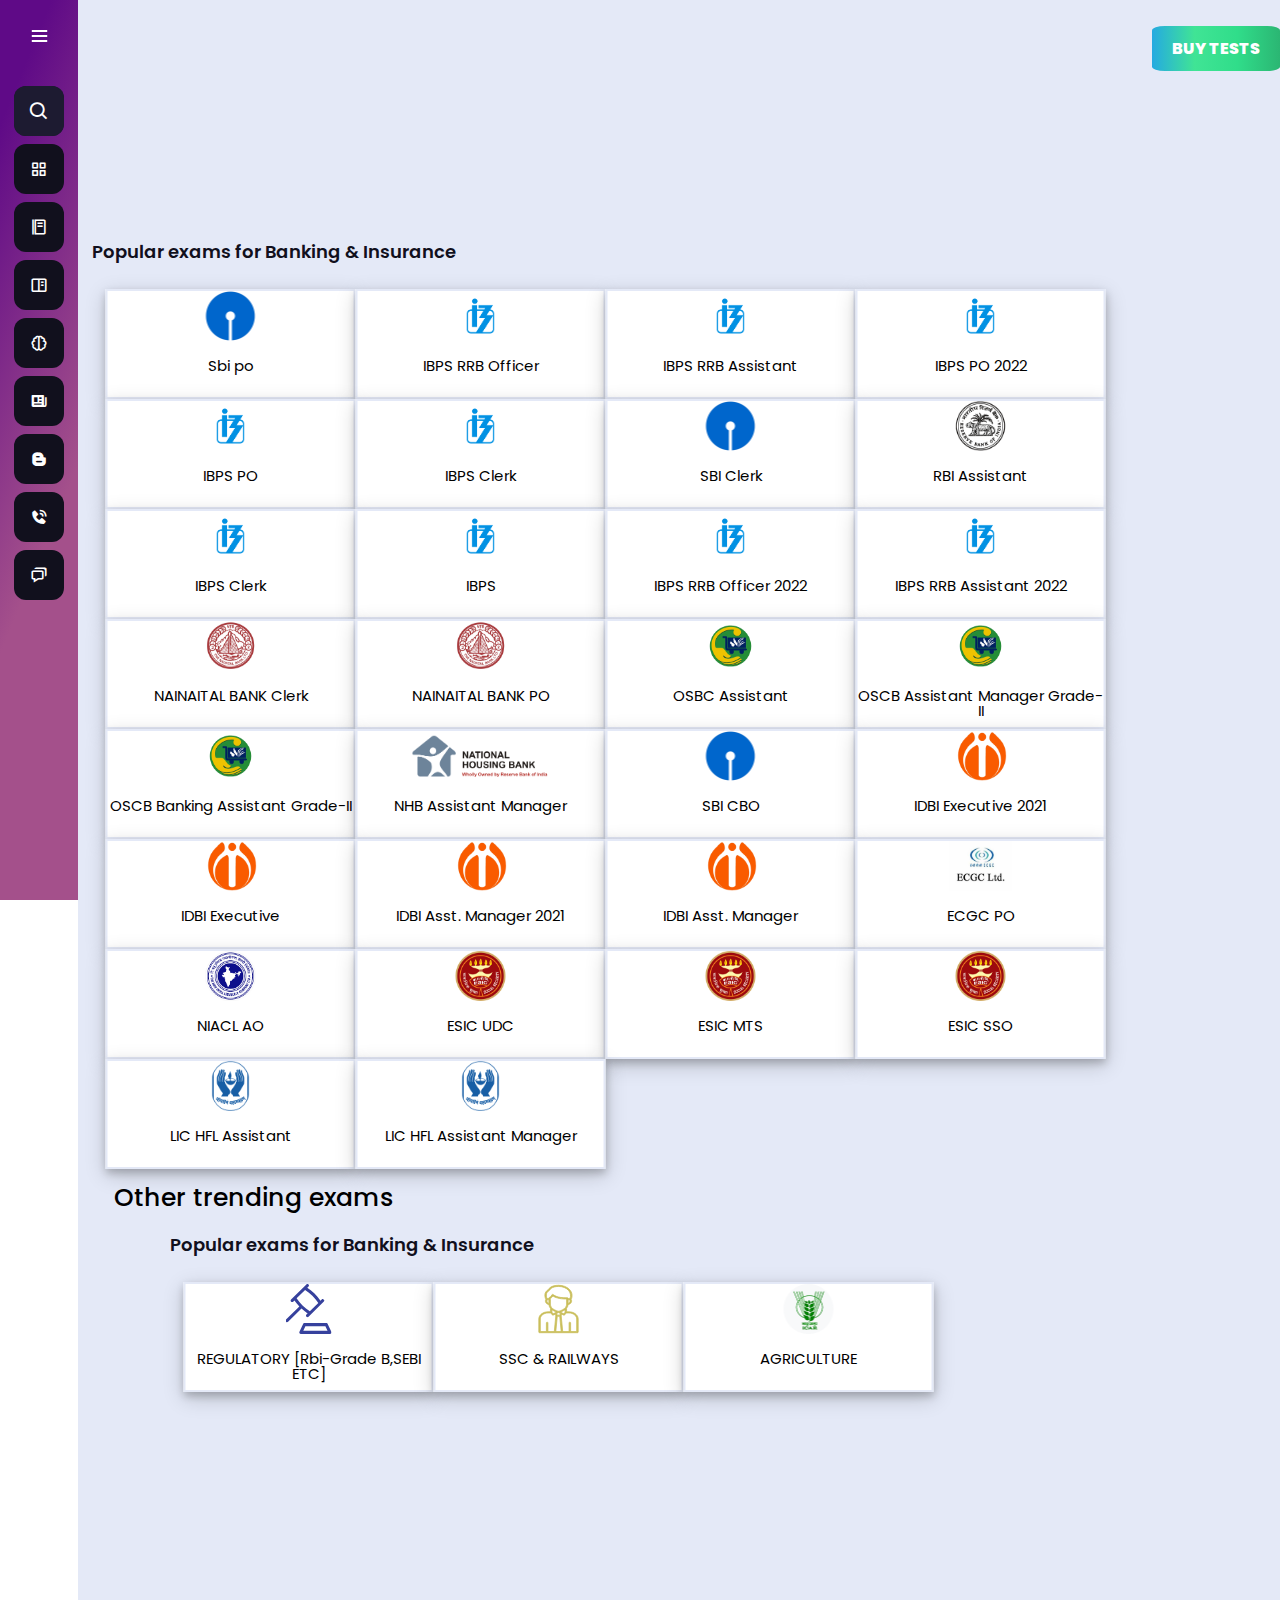
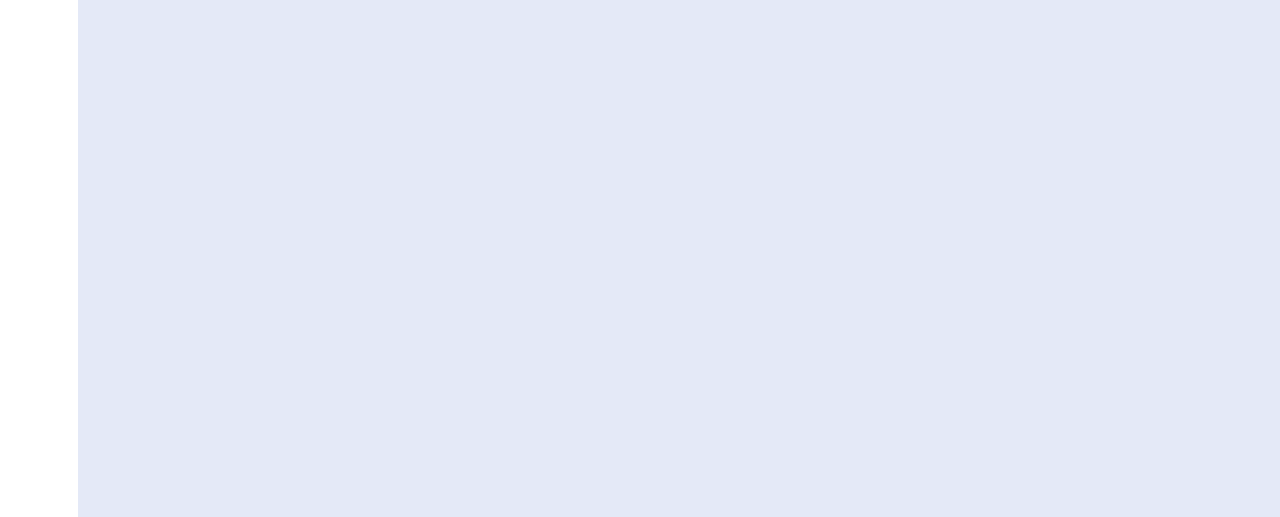
<file: index.html>
<!DOCTYPE html>

<html lang="en" dir="ltr">
  <head>
    <meta charset="UTF-8">
    <!--<title> Responsive Sidebar Menu  | Practise smart </title>-->
    <link rel="stylesheet" href="style.css">
    <!-- Boxicons CDN Link -->
    <link href='https://unpkg.com/boxicons@2.0.7/css/boxicons.min.css' rel='stylesheet'>
     <meta name="viewport" content="width=device-width, initial-scale=1.0">
   </head>
<body>

      <div class="sidebar">
        <div class="logo-details">
          <img class="img" src="/1038218.webp" alt="logo_name" height="30">
            <div class="logo_name">Practise smart</div>
            <i class='bx bx-menu' id="btn" ></i>
        </div>
        <ul class="nav-list">
          <li>
              <i class='bx bx-search' ></i>
             <input type="text" placeholder="Search...">
             <span class="tooltip">Search</span>
          </li>
          <li>
            <a href="/index.html">
              <i class='bx bx-grid-alt'></i>
              <span class="links_name">Dashboard</span>
            </a>
             <span class="tooltip">Dashboard</span>
          </li>
          <li>
           <a href="/tests/Test.html">
            <i class='bx bx-food-menu'></i>
             <span class="links_name">Tests</span>
           </a>
           <span class="tooltip">Tests</span>
         </li>
         <li>
           <a href="#">
            <i class='bx bx-book-content' ></i>
             <span class="links_name">Free ebooks</span>
           </a>
           <span class="tooltip">Free ebooks</span>
         </li>
         <li>
           <a href="#">
            <i class='bx bx-brain' ></i>
             <span class="links_name">Free quiz</span>
           </a>
           <span class="tooltip">Quiz</span>
         </li>
         <li>
           <a href="#">
            <i class='bx bxs-news' ></i>
             <span class="links_name">Current affair</span>
           </a>
           <span class="tooltip">current affair</span>
         </li>
         <li>
           <a href="/blogs/blogs.html">
            <i class='bx bxl-blogger' ></i>
             <span class="links_name">Blogs</span>
           </a>
           <span class="tooltip">Blogs</span>
         </li>
         <li>
           <a href="#">
            <i class='bx bxs-phone-call' ></i>
             <span class="links_name">Contact us</span>
           </a>
           <span class="tooltip">Contact us</span>
         </li>
         <li>
           <a href="#">
            <i class='bx bx-chat' ></i>
             <span class="links_name">Faq</span>
           </a>
           <span class="tooltip">Faq</span>
         </li>
         <!-- <li class="profile">
             <div class="profile-details">
               <img src="/9579f74745b1f40432c88c943137761a.jpg" alt="profileImg">
               <div class="name_job">
                 <div class="name">Anil kumar swain</div>
                 <div class="job">Sbi po </div>
               </div>
             </div>
             <i class='bx bx-log-out' id="log_out" ></i>
         </li> -->
        </ul>
      </div>
      <header>
        
        <button> BUY TESTS
        </button>
      </header>
      <section class="home-section">
          <div class="text">Popular exams for Banking & Insurance</div>
          <div class="flex-container">
            <div class="flex-item"id="flex-item-1"><img src="/static image/sbi-nadia-art-logo-april-4.png" alt="" class="exam-logo" height=" 50px"><br><br>
              Sbi po</div> 
          
            <div class="flex-item" id="flex-item-1">
              <img src="/static image/IBPS-logo.png" alt="" class="exam-logo" height=" 50px"><br><br> IBPS RRB Officer
            </div>

            <div class="flex-item" id="flex-item-1"><img src="/static image/IBPS-logo.png" alt="" class="exam-logo" height=" 50px"><br><br>
              IBPS RRB Assistant
            </div>
            <div class="flex-item" id="flex-item-1"><img src="/static image/IBPS-logo.png" alt="" class="exam-logo" height=" 50px"><br><br>IBPS PO 2022
            </div>

            <div class="flex-item" id="flex-item-1"><img src="/static image/IBPS-logo.png" alt="" class="exam-logo" height=" 50px"><br><br>IBPS PO</div>

            <div class="flex-item" id="flex-item-1"><img src="/static image/IBPS-logo.png" alt="" class="exam-logo" height=" 50px"><br><br>IBPS Clerk</div>

            <div class="flex-item" id="flex-item-1"><img src="/static image/sbi-nadia-art-logo-april-4.png" alt="" class="exam-logo" height=" 50px"><br><br>SBI Clerk</div>

            <div class="flex-item" id="flex-item-1"><img src="/static image/rbi.png" alt="" class="exam-logo" height=" 50px"><br><br>RBI Assistant</div>

            <div class="flex-item" id="flex-item-1"><img src="/static image/IBPS-logo.png" alt="" class="exam-logo" height=" 50px"><br><br>IBPS Clerk</div>

            <div class="flex-item" id="flex-item-1"><img src="/static image/IBPS-logo.png" alt="" class="exam-logo" height=" 50px"><br><br>IBPS <SOurce></SOurce></div>
            
            <div class="flex-item" id="flex-item-1"><img src="/static image/IBPS-logo.png" alt="" class="exam-logo" height=" 50px"><br><br>IBPS RRB Officer 2022</div>

            <div class="flex-item" id="flex-item-1"><img src="/static image/IBPS-logo.png" alt="" class="exam-logo" height=" 50px"><br><br>IBPS RRB Assistant 2022</div>

            <div class="flex-item" id="flex-item-1"><img src="/static image/nainital bank logo.webp" alt="" class="exam-logo" height=" 50px"><br><br>NAINAITAL BANK Clerk</div>

            <div class="flex-item" id="flex-item-1"><img src="/static image/nainital bank logo.webp" alt="" class="exam-logo" height=" 50px"><br><br>NAINAITAL BANK PO</div>

            <div class="flex-item" id="flex-item-1"><img src="/static image/OSCB-Logo.png" alt="" class="exam-logo" height=" 50px"><br><br>OSBC Assistant</div>

            <div class="flex-item" id="flex-item-1"><img src="/static image/OSCB-Logo.png" alt="" class="exam-logo" height=" 50px"><br><br>OSCB Assistant Manager Grade-II</div>

            <div class="flex-item" id="flex-item-1"><img src="/static image/OSCB-Logo.png" alt="" class="exam-logo" height=" 50px"><br><br>OSCB Banking Assistant Grade-II</div>

            <div class="flex-item" id="flex-item-1"><img src="/static image/nhb.png" alt="" class="exam-logo" height=" 50px"><br><br>NHB Assistant Manager</div>

            <div class="flex-item" id="flex-item-1"><img src="/static image/sbi-nadia-art-logo-april-4.png" alt="" class="exam-logo" height=" 50px"><br><br>SBI CBO</div>

            <div class="flex-item" id="flex-item-1"><img src="/static image/IDBI-Bank-emblem-500x281.png" alt="" class="exam-logo" height=" 50px"><br><br>IDBI Executive 2021</div>

            <div class="flex-item" id="flex-item-1"><img src="/static image/IDBI-Bank-emblem-500x281.png" alt="" class="exam-logo" height=" 50px"><br><br>IDBI Executive</div>

            <div class="flex-item" id="flex-item-1"><img src="/static image/IDBI-Bank-emblem-500x281.png" alt="" class="exam-logo" height=" 50px"><br><br>IDBI Asst. Manager 2021</div>

            <div class="flex-item" id="flex-item-1"><img src="/static image/IDBI-Bank-emblem-500x281.png" alt="" class="exam-logo" height=" 50px"><br><br>IDBI Asst. Manager</div>

            <div class="flex-item" id="flex-item-1"><img src="/static image/ecgc.jpg" alt="" class="exam-logo" height=" 50px"><br><br>ECGC PO</div>

            <div class="flex-item" id="flex-item-1"><img src="/static image/niacl.png" alt="" class="exam-logo" height=" 50px"></a><br><br>NIACL AO</div>

            <div class="flex-item" id="flex-item-1"><img src="/static image/esic.png" alt="" class="exam-logo" height=" 50px"><br><br>ESIC UDC</div>

            <div class="flex-item" id="flex-item-1"><img src="/static image/esic.png" alt="" class="exam-logo" height=" 50px"><br><br>ESIC MTS</div>

            <div class="flex-item" id="flex-item-1"><img src="/static image/esic.png" alt="" class="exam-logo" height=" 50px"><br><br>ESIC SSO</div>

            <div class="flex-item" id="flex-item-1"><img src="/static image/lic.png" alt="" class="exam-logo" height=" 50px"><br><br>LIC HFL Assistant</div>

            <div class="flex-item" id="flex-item-1"><img src="/static image/lic.png" alt="" class="exam-logo" height=" 50px"><br><br>LIC HFL Assistant Manager</div>
          </div>

        <!--resources section start-->
          <h2>Other trending exams</h2>

          <section class="home-section">
            <div class="text">Popular exams for Banking & Insurance</div>
            <div class="flex-container">
              <div class="flex-item"id="flex-item-1"><img src="/static image/regulatory.svg" alt="" class="exam-logo" height=" 50px"><br><br>
                REGULATORY [Rbi-Grade B,SEBI ETC] </div> 
            
              <div class="flex-item" id="flex-item-1">
                <img src="/static image/ssc.svg" alt="" class="exam-logo" height=" 50px"><br><br> SSC & RAILWAYS
              </div>
  
              <div class="flex-item" id="flex-item-1"><img src="/static image/icar.png" alt="" class="exam-logo" height=" 50px"><br><br>AGRICULTURE
                
              </div>
              
  
            </div>


              
         
              

          
          
      


      

 
      <script>
        let sidebar = document.querySelector(".sidebar");
        let closeBtn = document.querySelector("#btn");
        let searchBtn = document.querySelector(".bx-search");
      
        closeBtn.addEventListener("click", ()=>{
          sidebar.classList.toggle("open");
          menuBtnChange();//calling the function(optional)
        });
      
        searchBtn.addEventListener("click", ()=>{ // Sidebar open when you click on the search iocn
          sidebar.classList.toggle("open");
          menuBtnChange(); //calling the function(optional)
        });
      
        // following are the code to change sidebar button(optional)
        function menuBtnChange() {
         if(sidebar.classList.contains("open")){
           closeBtn.classList.replace("bx-menu", "bx-menu-alt-right");//replacing the iocns class
         }else {
           closeBtn.classList.replace("bx-menu-alt-right","bx-menu");//replacing the iocns class
         }
        }
        </script>
    </body>
    </html>
</file>
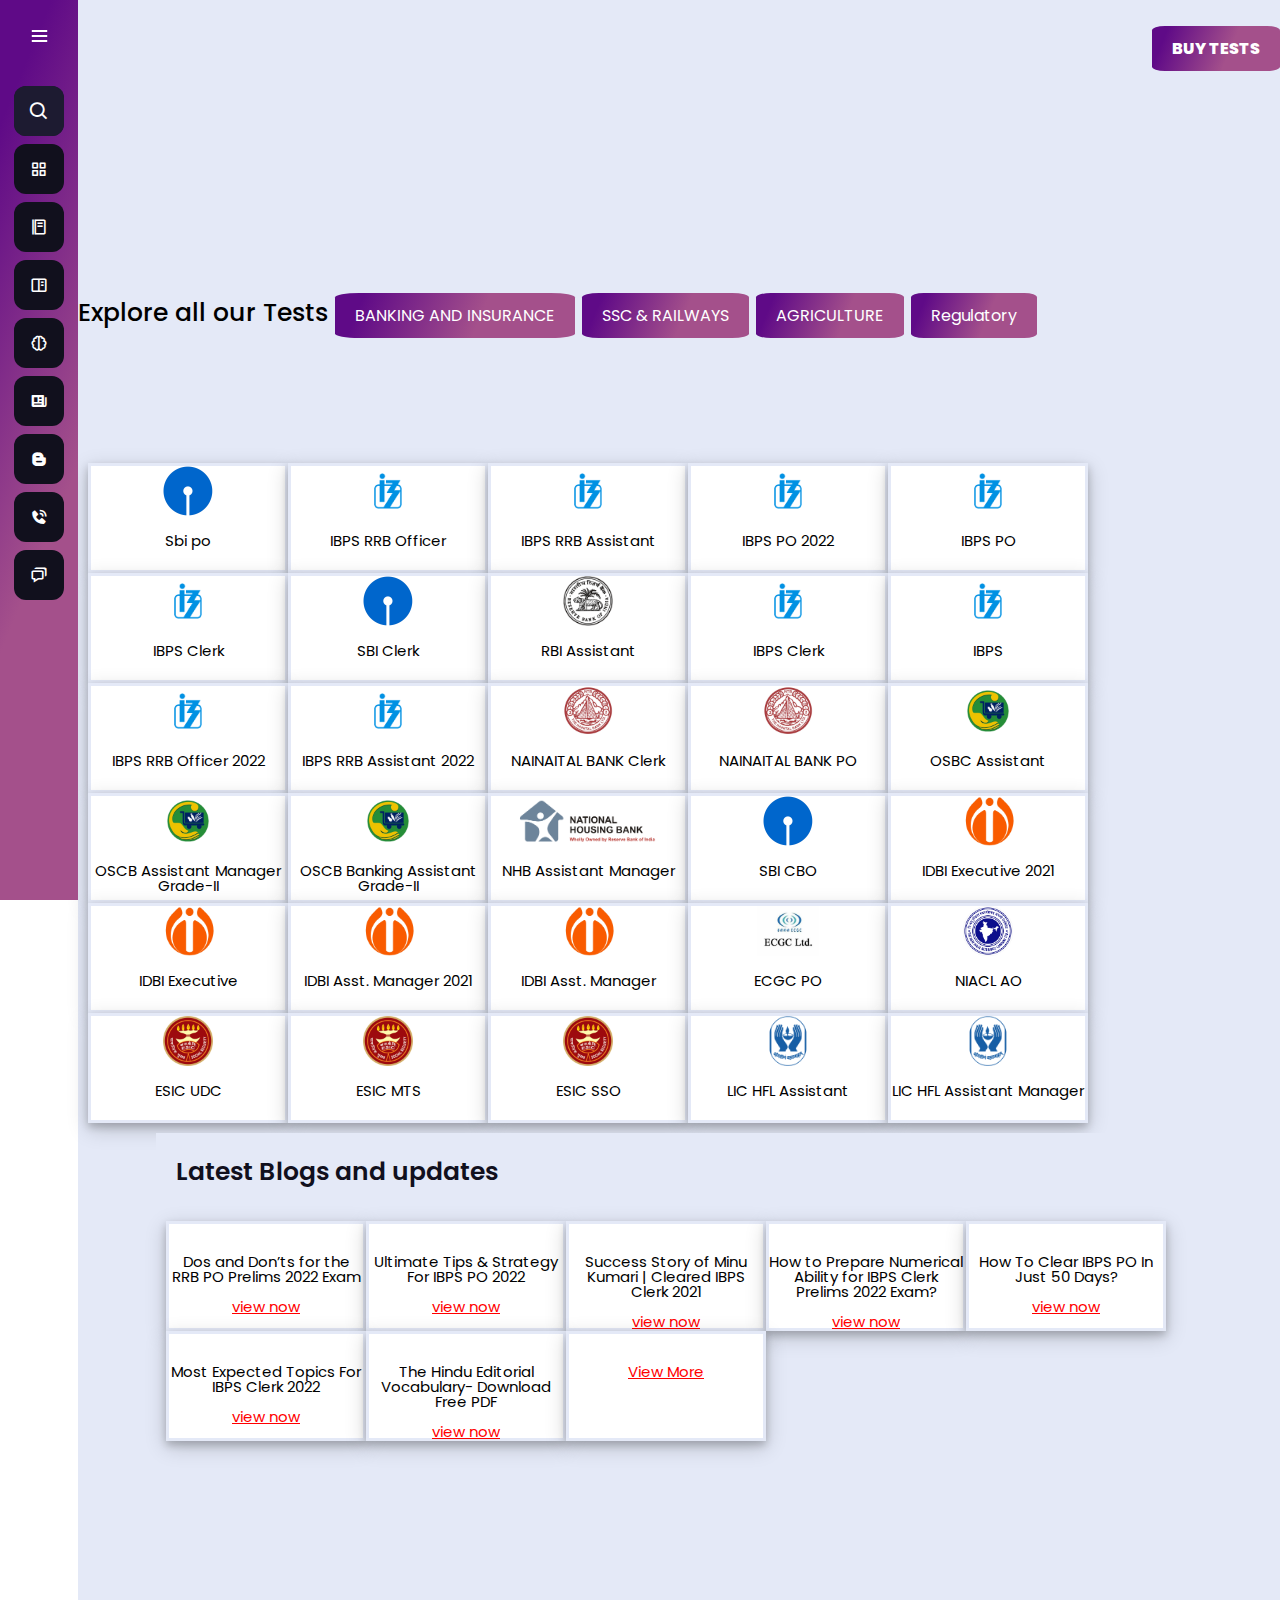
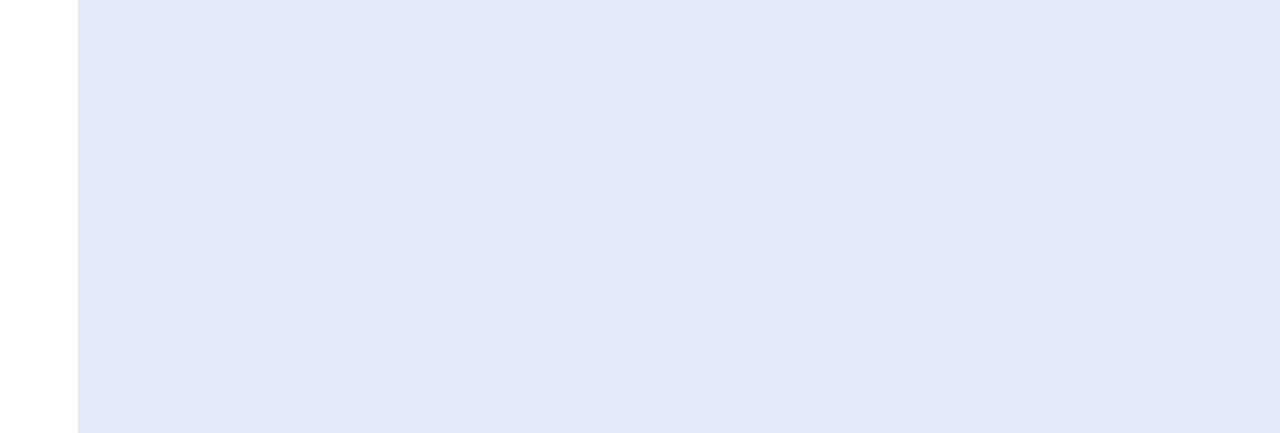
<file: tests/Test.html>
<!DOCTYPE html>

<html lang="en" dir="ltr">
  <head>
    <meta charset="UTF-8">
    <!--<title> Responsive Sidebar Menu  | Practise smart </title>-->
    <link rel="stylesheet" href="test.css">
    <!-- Boxicons CDN Link -->
    <link href='https://unpkg.com/boxicons@2.0.7/css/boxicons.min.css' rel='stylesheet'>
     <meta name="viewport" content="width=device-width, initial-scale=1.0">
   </head>
<body>

      <div class="sidebar">
        <div class="logo-details">
          <img class="img" src="/1038218.webp" alt="logo_name" height="30">
            <div class="logo_name">Practise smart</div>
            <i class='bx bx-menu' id="btn" ></i>
        </div>
        <ul class="nav-list">
          <li>
              <i class='bx bx-search' ></i>
             <input type="text" placeholder="Search...">
             <span class="tooltip">Search</span>
          </li>
          <li>
            <a href="/index.html">
              <i class='bx bx-grid-alt'></i>
              <span class="links_name">Dashboard</span>
            </a>
             <span class="tooltip">Dashboard</span>
          </li>
          <li>
           <a href="#">
            <i class='bx bx-food-menu'></i>
             <span class="links_name">Tests</span>
           </a>
           <span class="tooltip">Tests</span>
         </li>
         <li>
           <a href="#">
            <i class='bx bx-book-content' ></i>
             <span class="links_name">Free ebooks</span>
           </a>
           <span class="tooltip">Free ebooks</span>
         </li>
         <li>
           <a href="#">
            <i class='bx bx-brain' ></i>
             <span class="links_name">Free quiz</span>
           </a>
           <span class="tooltip">Quiz</span>
         </li>
         <li>
           <a href="#">
            <i class='bx bxs-news' ></i>
             <span class="links_name">Current affair</span>
           </a>
           <span class="tooltip">current affair</span>
         </li>
         <li>
           <a href="/blogs/blogs.html">
            <i class='bx bxl-blogger' ></i>
             <span class="links_name">Blogs</span>
           </a>
           <span class="tooltip">Blogs</span>
         </li>
         <li>
           <a href="#">
            <i class='bx bxs-phone-call' ></i>
             <span class="links_name">Contact us</span>
           </a>
           <span class="tooltip">Contact us</span>
         </li>
         <li>
           <a href="#">
            <i class='bx bx-chat' ></i>
             <span class="links_name">Faq</span>
           </a>
           <span class="tooltip">Faq</span>
         </li>
          <!-- <li class="profile">
             <div class="profile-details">
               <img src="/9579f74745b1f40432c88c943137761a.jpg" alt="profileImg">
               <div class="name_job">
                 <div class="name">Anil kumar swain</div>
                 <div class="job">Sbi po </div>
               </div>
             </div>
             <i class='bx bx-log-out' id="log_out" ></i>
         </li>  -->
        </ul>
      </div>
      <header>
        
        <button> BUY TESTS
        </button>
      </header>

      <section class="home-section">
          <!--<div class="text">Explore our all Tests </div>-->
          <!--inline style-->
          <br><br>
          <header class="Resourses_head" style="display: flex; font-size: 25px; font-weight: 500;" >
             <p>Explore all our Tests 
                <a href="/tests/Test.html"><button class="tab-button"> <option value="Banking & INSURANCE">BANKING AND INSURANCE</option></button></a>

               <a href="ssc/ssc.html"> <button><option value="SSC & RAILWAYS">SSC & RAILWAYS</option></button></a>

               <a href="agri culture/agriculture.html"> <button><option value="AGRICULTURE">AGRICULTURE</option></button></a>

                <a href="/tests/REGULATORY/REGULATORY.HTML"><button><option value="Regulatory">Regulatory</option></button></a>                

              </p>
            
            
          </header>
          <div class="flex-container">
            <div class="flex-item"id="flex-item-1"><img src="/static image/sbi-nadia-art-logo-april-4.png" alt="" class="exam-logo" height=" 50px"><br><br>
              Sbi po</div> 
          
            <div class="flex-item" id="flex-item-1">
              <img src="/static image/IBPS-logo.png" alt="" class="exam-logo" height=" 50px"><br><br> IBPS RRB Officer
            </div>

            <div class="flex-item" id="flex-item-1"><img src="/static image/IBPS-logo.png" alt="" class="exam-logo" height=" 50px"><br><br>
              IBPS RRB Assistant
            </div>
            <div class="flex-item" id="flex-item-1"><img src="/static image/IBPS-logo.png" alt="" class="exam-logo" height=" 50px"><br><br>IBPS PO 2022
            </div>

            <div class="flex-item" id="flex-item-1"><img src="/static image/IBPS-logo.png" alt="" class="exam-logo" height=" 50px"><br><br>IBPS PO</div>

            <div class="flex-item" id="flex-item-1"><img src="/static image/IBPS-logo.png" alt="" class="exam-logo" height=" 50px"><br><br>IBPS Clerk</div>

            <div class="flex-item" id="flex-item-1"><img src="/static image/sbi-nadia-art-logo-april-4.png" alt="" class="exam-logo" height=" 50px"><br><br>SBI Clerk</div>

            <div class="flex-item" id="flex-item-1"><img src="/static image/rbi.png" alt="" class="exam-logo" height=" 50px"><br><br>RBI Assistant</div>

            <div class="flex-item" id="flex-item-1"><img src="/static image/IBPS-logo.png" alt="" class="exam-logo" height=" 50px"><br><br>IBPS Clerk</div>

            <div class="flex-item" id="flex-item-1"><img src="/static image/IBPS-logo.png" alt="" class="exam-logo" height=" 50px"><br><br>IBPS <SOurce></SOurce></div>
            
            <div class="flex-item" id="flex-item-1"><img src="/static image/IBPS-logo.png" alt="" class="exam-logo" height=" 50px"><br><br>IBPS RRB Officer 2022</div>

            <div class="flex-item" id="flex-item-1"><img src="/static image/IBPS-logo.png" alt="" class="exam-logo" height=" 50px"><br><br>IBPS RRB Assistant 2022</div>

            <div class="flex-item" id="flex-item-1"><img src="/static image/nainital bank logo.webp" alt="" class="exam-logo" height=" 50px"><br><br>NAINAITAL BANK Clerk</div>

            <div class="flex-item" id="flex-item-1"><img src="/static image/nainital bank logo.webp" alt="" class="exam-logo" height=" 50px"><br><br>NAINAITAL BANK PO</div>

            <div class="flex-item" id="flex-item-1"><img src="/static image/OSCB-Logo.png" alt="" class="exam-logo" height=" 50px"><br><br>OSBC Assistant</div>

            <div class="flex-item" id="flex-item-1"><img src="/static image/OSCB-Logo.png" alt="" class="exam-logo" height=" 50px"><br><br>OSCB Assistant Manager Grade-II</div>

            <div class="flex-item" id="flex-item-1"><img src="/static image/OSCB-Logo.png" alt="" class="exam-logo" height=" 50px"><br><br>OSCB Banking Assistant Grade-II</div>

            <div class="flex-item" id="flex-item-1"><img src="/static image/nhb.png" alt="" class="exam-logo" height=" 50px"><br><br>NHB Assistant Manager</div>

            <div class="flex-item" id="flex-item-1"><img src="/static image/sbi-nadia-art-logo-april-4.png" alt="" class="exam-logo" height=" 50px"><br><br>SBI CBO</div>

            <div class="flex-item" id="flex-item-1"><img src="/static image/IDBI-Bank-emblem-500x281.png" alt="" class="exam-logo" height=" 50px"><br><br>IDBI Executive 2021</div>

            <div class="flex-item" id="flex-item-1"><img src="/static image/IDBI-Bank-emblem-500x281.png" alt="" class="exam-logo" height=" 50px"><br><br>IDBI Executive</div>

            <div class="flex-item" id="flex-item-1"><img src="/static image/IDBI-Bank-emblem-500x281.png" alt="" class="exam-logo" height=" 50px"><br><br>IDBI Asst. Manager 2021</div>

            <div class="flex-item" id="flex-item-1"><img src="/static image/IDBI-Bank-emblem-500x281.png" alt="" class="exam-logo" height=" 50px"><br><br>IDBI Asst. Manager</div>

            <div class="flex-item" id="flex-item-1"><img src="/static image/ecgc.jpg" alt="" class="exam-logo" height=" 50px"><br><br>ECGC PO</div>

            <div class="flex-item" id="flex-item-1"><img src="/static image/niacl.png" alt="" class="exam-logo" height=" 50px"></a><br><br>NIACL AO</div>

            <div class="flex-item" id="flex-item-1"><img src="/static image/esic.png" alt="" class="exam-logo" height=" 50px"><br><br>ESIC UDC</div>

            <div class="flex-item" id="flex-item-1"><img src="/static image/esic.png" alt="" class="exam-logo" height=" 50px"><br><br>ESIC MTS</div>

            <div class="flex-item" id="flex-item-1"><img src="/static image/esic.png" alt="" class="exam-logo" height=" 50px"><br><br>ESIC SSO</div>

            <div class="flex-item" id="flex-item-1"><img src="/static image/lic.png" alt="" class="exam-logo" height=" 50px"><br><br>LIC HFL Assistant</div>

            <div class="flex-item" id="flex-item-1"><img src="/static image/lic.png" alt="" class="exam-logo" height=" 50px"><br><br>LIC HFL Assistant Manager</div>
          </div>

        <!--resources section start-->
        <section class="home-section">
            <div class="text">Latest Blogs and updates</div>
            <div class="flex-container">
              <div class="flex-item"id="flex-item-2"><!--<img src="/sbi-nadia-art-logo-april-4.png" alt="" class="exam-logo" height=" 50px">--><br><br>
                Dos and Don’ts for the RRB PO Prelims 2022 Exam
                <br>
                <br>
                
            <link rel="stylesheet" href="#"><u style="color: red;">
            view now</u>
        </div>
              <div class="flex-item"id="flex-item-2"><!--<img src="/sbi-nadia-art-logo-april-4.png" alt="" class="exam-logo" height=" 50px">--><br><br>
                Ultimate Tips & Strategy For IBPS PO 2022
                <br>
                <br>
                
            <link rel="stylesheet" href="#"><u style="color: red;">
            view now</u></div>

              <div class="flex-item"id="flex-item-2"><!--<img src="/sbi-nadia-art-logo-april-4.png" alt="" class="exam-logo" height=" 50px">--><br><br>
                Success Story of Minu Kumari | Cleared IBPS Clerk 2021
                <br>
                <br>
                
            <link rel="stylesheet" href="#"><u style="color: red;">
            view now</u></div>

              <div class="flex-item"id="flex-item-2"><!--<img src="/sbi-nadia-art-logo-april-4.png" alt="" class="exam-logo" height=" 50px">--><br><br>
                How to Prepare Numerical Ability for IBPS Clerk Prelims 2022 Exam?
              <br>
                <br>
                
            <link rel="stylesheet" href="#"><u style="color: red;">
            view now</u></div>
              <div class="flex-item"id="flex-item-2"><!--<img src="/sbi-nadia-art-logo-april-4.png" alt="" class="exam-logo" height=" 50px">--><br><br>
                How To Clear IBPS PO In Just 50 Days?
                <br>
                <br>
                
            <link rel="stylesheet" href="#"><u style="color: red;">
            view now</u></div>
              <div class="flex-item"id="flex-item-2"><!--<img src="/sbi-nadia-art-logo-april-4.png" alt="" class="exam-logo" height=" 50px">--><br><br>
                Most Expected Topics For IBPS Clerk 2022
                <br>
                <br>
                
            <link rel="stylesheet" href="#"><u style="color: red;">
            view now</u></div>
              <div class="flex-item"id="flex-item-2"><!--<img src="/sbi-nadia-art-logo-april-4.png" alt="" class="exam-logo" height=" 50px">--><br><br>
                The Hindu Editorial Vocabulary- Download Free PDF
                <br>
                <br>
                
            <link rel="stylesheet" href="#"><u style="color: red;">
            view now</u></div>
              <div class="flex-item"id="flex-item-2"><!--<img src="/sbi-nadia-art-logo-april-4.png" alt="" class="exam-logo" height=" 50px">--><br><br><u style="color: red;">
                View More</u></div>
    
    <section>
        <br>
        <h2></h2>
        <br>
        
        
        
        
    </section>


      

      





























      
       
      <script>
        let sidebar = document.querySelector(".sidebar");
        let closeBtn = document.querySelector("#btn");
        let searchBtn = document.querySelector(".bx-search");
      
        closeBtn.addEventListener("click", ()=>{
          sidebar.classList.toggle("open");
          menuBtnChange();//calling the function(optional)
        });
      
        searchBtn.addEventListener("click", ()=>{ // Sidebar open when you click on the search iocn
          sidebar.classList.toggle("open");
          menuBtnChange(); //calling the function(optional)
        });
      
        // following are the code to change sidebar button(optional)
        function menuBtnChange() {
         if(sidebar.classList.contains("open")){
           closeBtn.classList.replace("bx-menu", "bx-menu-alt-right");//replacing the iocns class
         }else {
           closeBtn.classList.replace("bx-menu-alt-right","bx-menu");//replacing the iocns class
         }
        }
        </script>
    </body>
    </html>
</file>
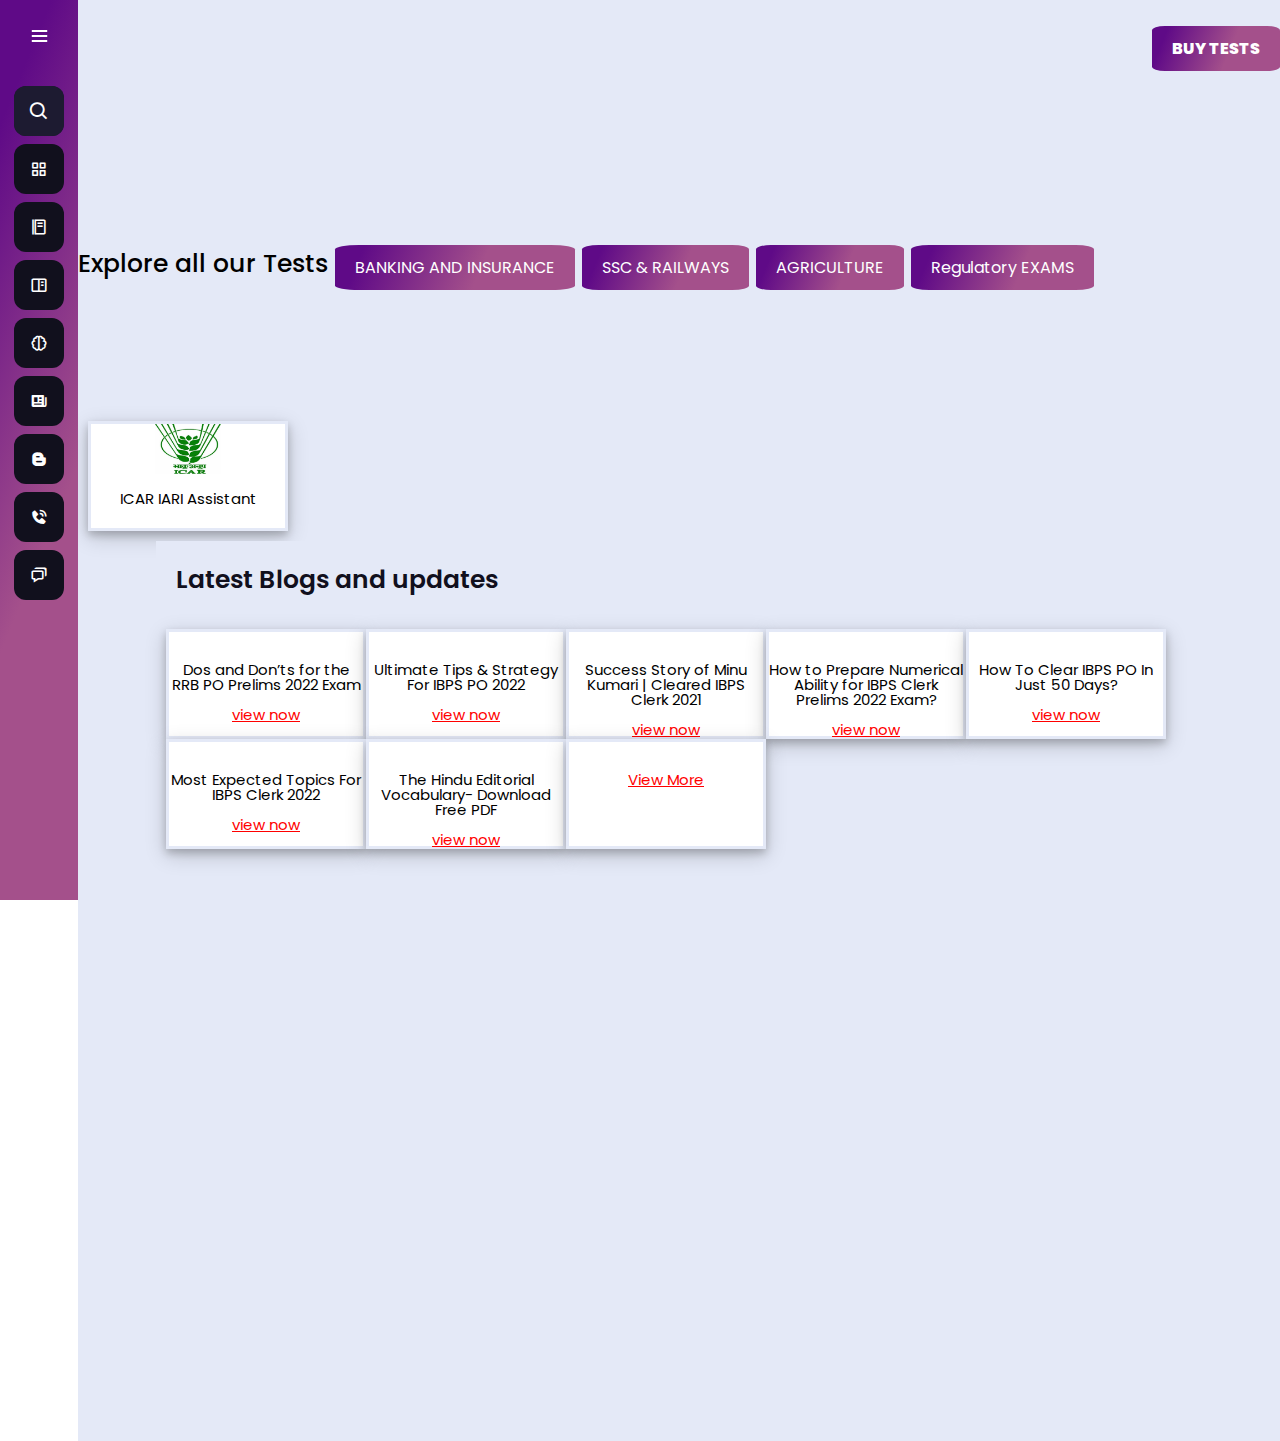
<file: tests/agri culture/agriculture.html>
<!DOCTYPE html>

<html lang="en" dir="ltr">
  <head>
    <meta charset="UTF-8">
    <!--<title> Responsive Sidebar Menu  | Practise smart </title>-->
    <link rel="stylesheet" href="agriculture.css">
    <!-- Boxicons CDN Link -->
    <link href='https://unpkg.com/boxicons@2.0.7/css/boxicons.min.css' rel='stylesheet'>
     <meta name="viewport" content="width=device-width, initial-scale=1.0">
   </head>
<body>

      <div class="sidebar">
        <div class="logo-details">
          <img class="img" src="/1038218.webp" alt="logo_name" height="30">
            <div class="logo_name">Practise smart</div>
            <i class='bx bx-menu' id="btn" ></i>
        </div>
        <ul class="nav-list">
          <li>
              <i class='bx bx-search' ></i>
             <input type="text" placeholder="Search...">
             <span class="tooltip">Search</span>
          </li>
          <li>
            <a href="/index.html">
              <i class='bx bx-grid-alt'></i>
              <span class="links_name">Dashboard</span>
            </a>
             <span class="tooltip">Dashboard</span>
          </li>
          <li>
           <a href="#">
            <i class='bx bx-food-menu'></i>
             <span class="links_name">Tests</span>
           </a>
           <span class="tooltip">Tests</span>
         </li>
         <li>
           <a href="#">
            <i class='bx bx-book-content' ></i>
             <span class="links_name">Free ebooks</span>
           </a>
           <span class="tooltip">Free ebooks</span>
         </li>
         <li>
           <a href="#">
            <i class='bx bx-brain' ></i>
             <span class="links_name">Free quiz</span>
           </a>
           <span class="tooltip">Quiz</span>
         </li>
         <li>
           <a href="#">
            <i class='bx bxs-news' ></i>
             <span class="links_name">Current affair</span>
           </a>
           <span class="tooltip">current affair</span>
         </li>
         <li>
           <a href="/blogs/blogs.html">
            <i class='bx bxl-blogger' ></i>
             <span class="links_name">Blogs</span>
           </a>
           <span class="tooltip">Blogs</span>
         </li>
         <li>
           <a href="#">
            <i class='bx bxs-phone-call' ></i>
             <span class="links_name">Contact us</span>
           </a>
           <span class="tooltip">Contact us</span>
         </li>
         <li>
           <a href="#">
            <i class='bx bx-chat' ></i>
             <span class="links_name">Faq</span>
           </a>
           <span class="tooltip">Faq</span>
         </li>
         <!-- <li class="profile">
             <div class="profile-details">
               <img src="/9579f74745b1f40432c88c943137761a.jpg" alt="profileImg">
               <div class="name_job">
                 <div class="name">Anil kumar swain</div>
                 <div class="job">Sbi po </div>
               </div>
             </div>
             <i class='bx bx-log-out' id="log_out" ></i>
         </li> -->
        </ul>
      </div>
      <header>
        
        <button> BUY TESTS
        </button>
      </header>

      <section class="home-section">
          <!--<div class="text">Explore our all Tests </div>-->
          <!--inline style-->
          <header class="Resourses_head" style="display: flex; font-size: 25px; font-weight: 500;" >
             <p>Explore all our Tests
                

                <a href="/tests/Test.html"><button class="tab-button"> <option value="Banking & INSURANCE">BANKING AND INSURANCE</option></button></a>

               <a href="/tests/ssc/ssc.html"> <button><option value="SSC & RAILWAYS">SSC & RAILWAYS</option></button></a>

               <button><option value="AGRICULTURE">AGRICULTURE</option></button>

                <a href="/tests/REGULATORY/REGULATORY.HTML"><button><option value="ODISHA EXAMS">Regulatory EXAMS</option></button></a>

            </Select>
            
            </p>
          </header>
          <div class="flex-container">
            <div class="flex-item"id="flex-item-1"><img src="/tests/agri culture/OIP.jpg" alt="" class="exam-logo" height=" 50px"><br><br>
                ICAR IARI Assistant</div> 
          
           

            
          </div>

        <!--resources section start-->
        <section class="home-section">
            <div class="text">Latest Blogs and updates</div>
            <div class="flex-container">
              <div class="flex-item"id="flex-item-2"><!--<img src="/sbi-nadia-art-logo-april-4.png" alt="" class="exam-logo" height=" 50px">--><br><br>
                Dos and Don’ts for the RRB PO Prelims 2022 Exam
                <br>
                <br>
                
            <link rel="stylesheet" href="#"><u style="color: red;">
            view now</u>
        </div>
              <div class="flex-item"id="flex-item-2"><!--<img src="/sbi-nadia-art-logo-april-4.png" alt="" class="exam-logo" height=" 50px">--><br><br>
                Ultimate Tips & Strategy For IBPS PO 2022
                <br>
                <br>
                
            <link rel="stylesheet" href="#"><u style="color: red;">
            view now</u></div>

              <div class="flex-item"id="flex-item-2"><!--<img src="/sbi-nadia-art-logo-april-4.png" alt="" class="exam-logo" height=" 50px">--><br><br>
                Success Story of Minu Kumari | Cleared IBPS Clerk 2021
                <br>
                <br>
                
            <link rel="stylesheet" href="#"><u style="color: red;">
            view now</u></div>

              <div class="flex-item"id="flex-item-2"><!--<img src="/sbi-nadia-art-logo-april-4.png" alt="" class="exam-logo" height=" 50px">--><br><br>
                How to Prepare Numerical Ability for IBPS Clerk Prelims 2022 Exam?
              <br>
                <br>
                
            <link rel="stylesheet" href="#"><u style="color: red;">
            view now</u></div>
              <div class="flex-item"id="flex-item-2"><!--<img src="/sbi-nadia-art-logo-april-4.png" alt="" class="exam-logo" height=" 50px">--><br><br>
                How To Clear IBPS PO In Just 50 Days?
                <br>
                <br>
                
            <link rel="stylesheet" href="#"><u style="color: red;">
            view now</u></div>
              <div class="flex-item"id="flex-item-2"><!--<img src="/sbi-nadia-art-logo-april-4.png" alt="" class="exam-logo" height=" 50px">--><br><br>
                Most Expected Topics For IBPS Clerk 2022
                <br>
                <br>
                
            <link rel="stylesheet" href="#"><u style="color: red;">
            view now</u></div>
              <div class="flex-item"id="flex-item-2"><!--<img src="/sbi-nadia-art-logo-april-4.png" alt="" class="exam-logo" height=" 50px">--><br><br>
                The Hindu Editorial Vocabulary- Download Free PDF
                <br>
                <br>
                
            <link rel="stylesheet" href="#"><u style="color: red;">
            view now</u></div>
              <div class="flex-item"id="flex-item-2"><!--<img src="/sbi-nadia-art-logo-april-4.png" alt="" class="exam-logo" height=" 50px">--><br><br><u style="color: red;">
                View More</u></div>
    
    <section>
        <br>
        <h2></h2>
        <br>
        
        
        
        
    </section>


      

      





























      
       
      <script>
        let sidebar = document.querySelector(".sidebar");
        let closeBtn = document.querySelector("#btn");
        let searchBtn = document.querySelector(".bx-search");
      
        closeBtn.addEventListener("click", ()=>{
          sidebar.classList.toggle("open");
          menuBtnChange();//calling the function(optional)
        });
      
        searchBtn.addEventListener("click", ()=>{ // Sidebar open when you click on the search iocn
          sidebar.classList.toggle("open");
          menuBtnChange(); //calling the function(optional)
        });
      
        // following are the code to change sidebar button(optional)
        function menuBtnChange() {
         if(sidebar.classList.contains("open")){
           closeBtn.classList.replace("bx-menu", "bx-menu-alt-right");//replacing the iocns class
         }else {
           closeBtn.classList.replace("bx-menu-alt-right","bx-menu");//replacing the iocns class
         }
        }
        </script>
    </body>
    </html>
</file>
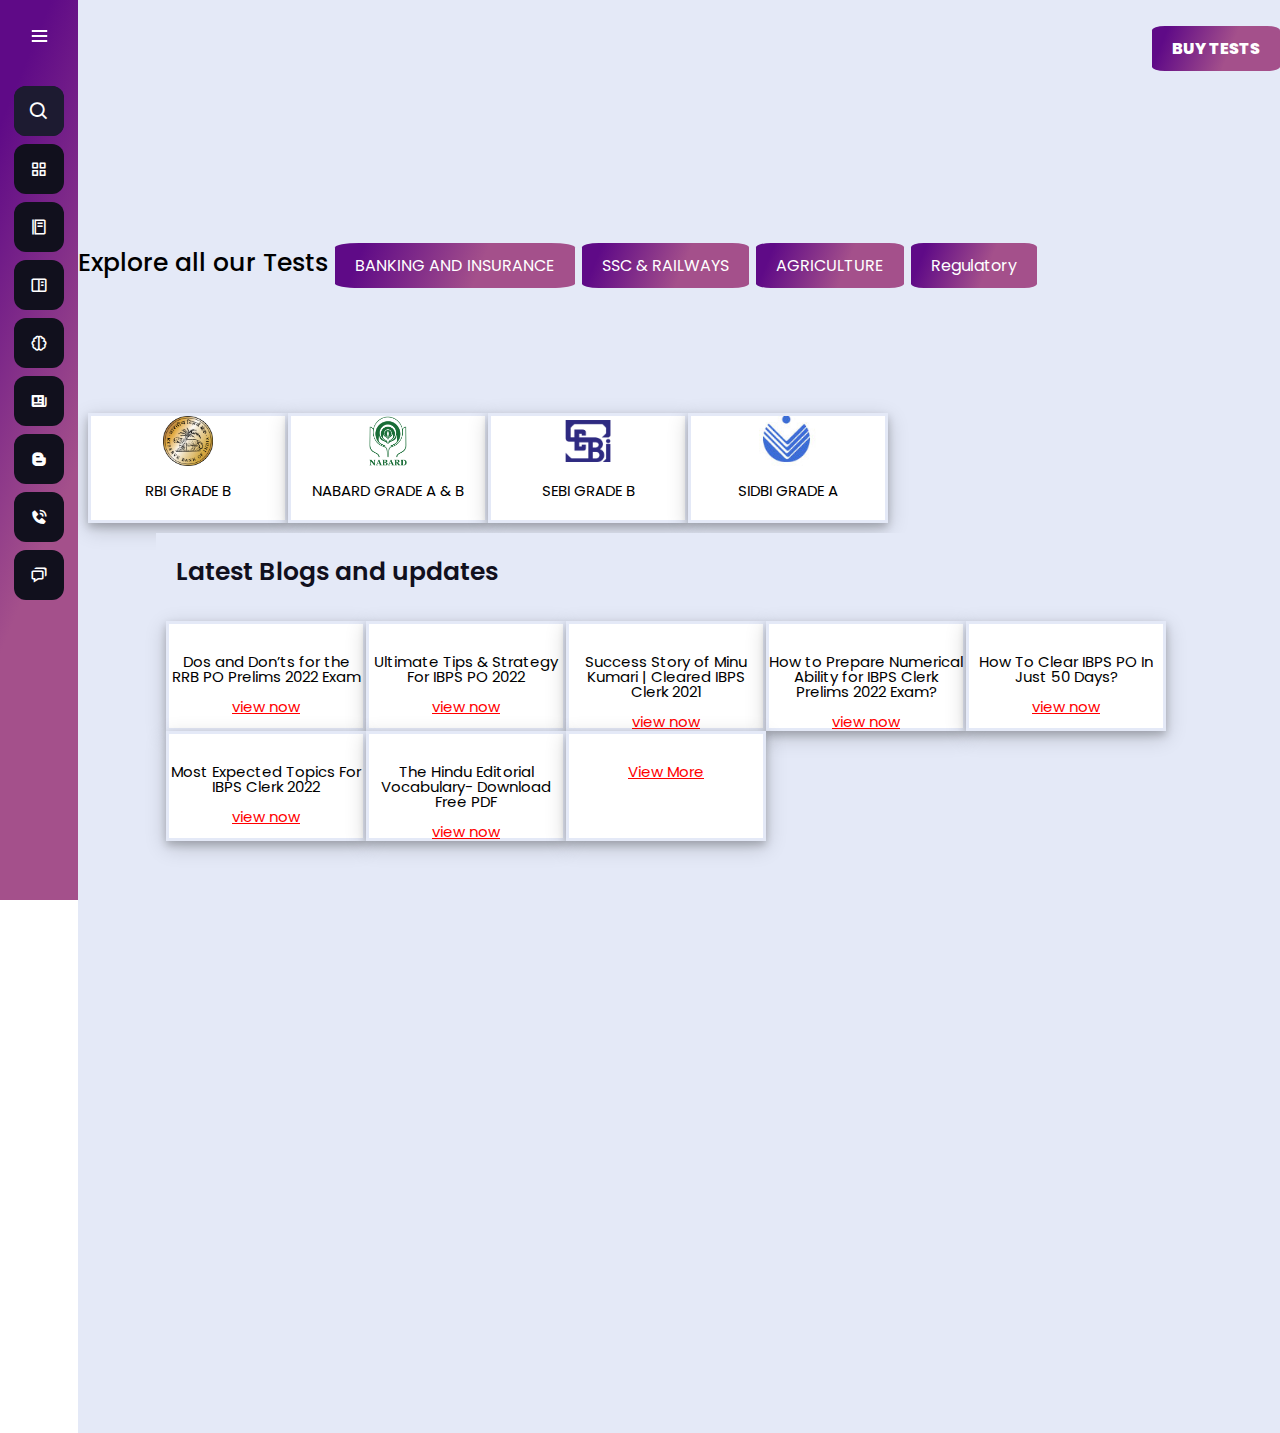
<file: tests/REGULATORY/REGULATORY.HTML>
<!DOCTYPE html>

<html lang="en" dir="ltr">
  <head>
    <meta charset="UTF-8">
    <!--<title> Responsive Sidebar Menu  | Practise smart </title>-->
    <link rel="stylesheet" href="REGULATORY.CSS">
    <!-- Boxicons CDN Link -->
    <link href='https://unpkg.com/boxicons@2.0.7/css/boxicons.min.css' rel='stylesheet'>
     <meta name="viewport" content="width=device-width, initial-scale=1.0">
   </head>
<body>

      <div class="sidebar">
        <div class="logo-details">
          <img class="img" src="/1038218.webp" alt="logo_name" height="30">
            <div class="logo_name">Practise smart</div>
            <i class='bx bx-menu' id="btn" ></i>
        </div>
        <ul class="nav-list">
          <li>
              <i class='bx bx-search' ></i>
             <input type="text" placeholder="Search...">
             <span class="tooltip">Search</span>
          </li>
          <li>
            <a href="/index.html">
              <i class='bx bx-grid-alt'></i>
              <span class="links_name">Dashboard</span>
            </a>
             <span class="tooltip">Dashboard</span>
          </li>
          <li>
           <a href="/tests/Test.html">
            <i class='bx bx-food-menu'></i>
             <span class="links_name">Tests</span>
           </a>
           <span class="tooltip">Tests</span>
         </li>
         <li>
           <a href="#">
            <i class='bx bx-book-content' ></i>
             <span class="links_name">Free ebooks</span>
           </a>
           <span class="tooltip">Free ebooks</span>
         </li>
         <li>
           <a href="#">
            <i class='bx bx-brain' ></i>
             <span class="links_name">Free quiz</span>
           </a>
           <span class="tooltip">Quiz</span>
         </li>
         <li>
           <a href="#">
            <i class='bx bxs-news' ></i>
             <span class="links_name">Current affair</span>
           </a>
           <span class="tooltip">current affair</span>
         </li>
         <li>
           <a href="/blogs/blogs.html">
            <i class='bx bxl-blogger' ></i>
             <span class="links_name">Blogs</span>
           </a>
           <span class="tooltip">Blogs</span>
         </li>
         <li>
           <a href="#">
            <i class='bx bxs-phone-call' ></i>
             <span class="links_name">Contact us</span>
           </a>
           <span class="tooltip">Contact us</span>
         </li>
         <li>
           <a href="#">
            <i class='bx bx-chat' ></i>
             <span class="links_name">Faq</span>
           </a>
           <span class="tooltip">Faq</span>
         </li>
         <!-- <li class="profile">
             <div class="profile-details">
               <img src="/9579f74745b1f40432c88c943137761a.jpg" alt="profileImg">
               <div class="name_job">
                 <div class="name">Anil kumar swain</div>
                 <div class="job">Sbi po </div>
               </div>
             </div>
             <i class='bx bx-log-out' id="log_out" ></i>
         </li> -->
        </ul>
      </div>
      <header>
        
        <button> BUY TESTS
        </button>
      </header>

      <section class="home-section">
          <!--<div class="text">Explore our all Tests </div>-->
          <!--inline style-->
          <header class="Resourses_head" style="display: flex; font-size: 25px; font-weight: 500;" >
             <p>Explore all our Tests
                

                <a href="/tests/Test.html"><button class="tab-button"> <option value="Banking & INSURANCE">BANKING AND INSURANCE</option></button></a>

               <a href="/tests/ssc/ssc.html"> <button><option value="SSC & RAILWAYS">SSC & RAILWAYS</option></button></a>

               <a href="/tests/agri culture/agriculture.html"> <button><option value="AGRICULTURE">AGRICULTURE</option></button></a>

                <button><option value="ODISHA EXAMS">Regulatory</option></button>

            </Select>
            
            </p>
          </header>
          <div class="flex-container">
            <div class="flex-item"id="flex-item-1"><img src="/tests/REGULATORY/RBI-Emblem-PNG.png" alt="" class="exam-logo" height=" 50px"><br><br>
              RBI GRADE B</div> 
          
            <div class="flex-item" id="flex-item-1">
              <img src="1303194734NABARD-ENG-logo-big.png" alt="" class="exam-logo" height=" 50px"><br><br> NABARD GRADE A & B
            </div>

            <div class="flex-item" id="flex-item-1"><img src="/tests/REGULATORY/SEBI-logo.png" alt="" class="exam-logo" height=" 50px"><br><br>
              SEBI GRADE B
            </div>
            <div class="flex-item" id="flex-item-1"><img src="R.jpg" alt="" class="exam-logo" height=" 50px"><br><br> SIDBI GRADE A
            </div>

            
          </div>

        <!--resources section start-->
        <section class="home-section">
            <div class="text">Latest Blogs and updates</div>
            <div class="flex-container">
              <div class="flex-item"id="flex-item-2"><!--<img src="/sbi-nadia-art-logo-april-4.png" alt="" class="exam-logo" height=" 50px">--><br><br>
                Dos and Don’ts for the RRB PO Prelims 2022 Exam
                <br>
                <br>
                
            <link rel="stylesheet" href="#"><u style="color: red;">
            view now</u>
        </div>
              <div class="flex-item"id="flex-item-2"><!--<img src="/sbi-nadia-art-logo-april-4.png" alt="" class="exam-logo" height=" 50px">--><br><br>
                Ultimate Tips & Strategy For IBPS PO 2022
                <br>
                <br>
                
            <link rel="stylesheet" href="#"><u style="color: red;">
            view now</u></div>

              <div class="flex-item"id="flex-item-2"><!--<img src="/sbi-nadia-art-logo-april-4.png" alt="" class="exam-logo" height=" 50px">--><br><br>
                Success Story of Minu Kumari | Cleared IBPS Clerk 2021
                <br>
                <br>
                
            <link rel="stylesheet" href="#"><u style="color: red;">
            view now</u></div>

              <div class="flex-item"id="flex-item-2"><!--<img src="/sbi-nadia-art-logo-april-4.png" alt="" class="exam-logo" height=" 50px">--><br><br>
                How to Prepare Numerical Ability for IBPS Clerk Prelims 2022 Exam?
              <br>
                <br>
                
            <link rel="stylesheet" href="#"><u style="color: red;">
            view now</u></div>
              <div class="flex-item"id="flex-item-2"><!--<img src="/sbi-nadia-art-logo-april-4.png" alt="" class="exam-logo" height=" 50px">--><br><br>
                How To Clear IBPS PO In Just 50 Days?
                <br>
                <br>
                
            <link rel="stylesheet" href="#"><u style="color: red;">
            view now</u></div>
              <div class="flex-item"id="flex-item-2"><!--<img src="/sbi-nadia-art-logo-april-4.png" alt="" class="exam-logo" height=" 50px">--><br><br>
                Most Expected Topics For IBPS Clerk 2022
                <br>
                <br>
                
            <link rel="stylesheet" href="#"><u style="color: red;">
            view now</u></div>
              <div class="flex-item"id="flex-item-2"><!--<img src="/sbi-nadia-art-logo-april-4.png" alt="" class="exam-logo" height=" 50px">--><br><br>
                The Hindu Editorial Vocabulary- Download Free PDF
                <br>
                <br>
                
            <link rel="stylesheet" href="#"><u style="color: red;">
            view now</u></div>
              <div class="flex-item"id="flex-item-2"><!--<img src="/sbi-nadia-art-logo-april-4.png" alt="" class="exam-logo" height=" 50px">--><br><br><u style="color: red;">
                View More</u></div>
    
    <section>
        <br>
        <h2></h2>
        <br>
        
        
        
        
    </section>


      

      





























      
       
      <script>
        let sidebar = document.querySelector(".sidebar");
        let closeBtn = document.querySelector("#btn");
        let searchBtn = document.querySelector(".bx-search");
      
        closeBtn.addEventListener("click", ()=>{
          sidebar.classList.toggle("open");
          menuBtnChange();//calling the function(optional)
        });
      
        searchBtn.addEventListener("click", ()=>{ // Sidebar open when you click on the search iocn
          sidebar.classList.toggle("open");
          menuBtnChange(); //calling the function(optional)
        });
      
        // following are the code to change sidebar button(optional)
        function menuBtnChange() {
         if(sidebar.classList.contains("open")){
           closeBtn.classList.replace("bx-menu", "bx-menu-alt-right");//replacing the iocns class
         }else {
           closeBtn.classList.replace("bx-menu-alt-right","bx-menu");//replacing the iocns class
         }
        }
        </script>
    </body>
    </html>
</file>
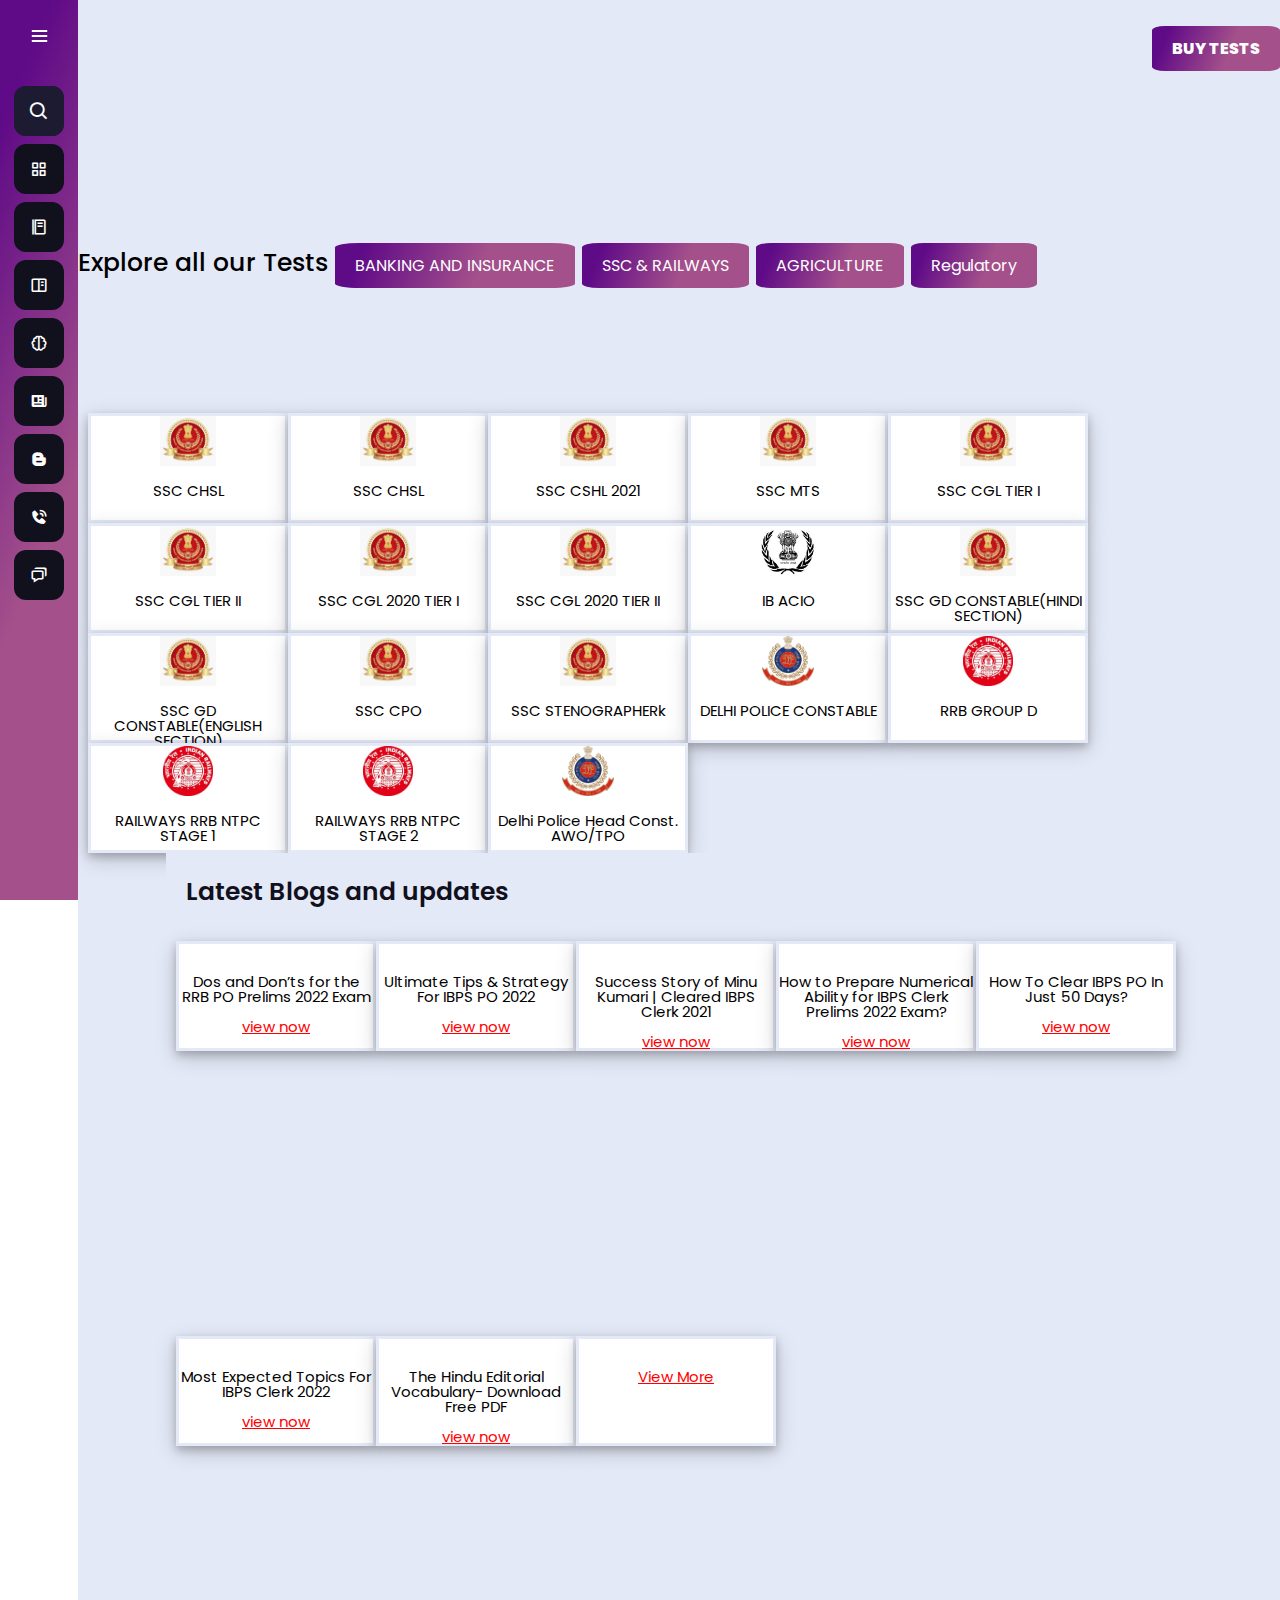
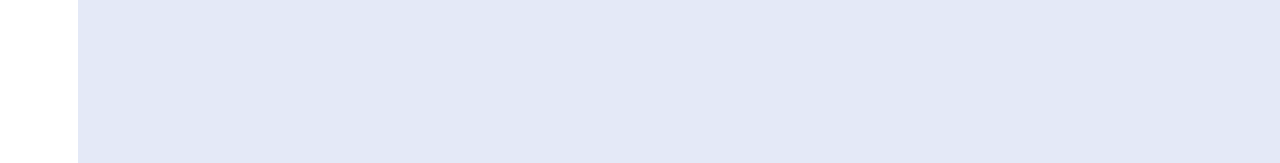
<file: tests/ssc/ssc.html>
<!DOCTYPE html>

<html lang="en" dir="ltr">
  <head>
    <meta charset="UTF-8">
    <!--<title> Responsive Sidebar Menu  | Practise smart </title>-->
    <link rel="stylesheet" href="ssc.css">
    <!-- Boxicons CDN Link -->
    <link href='https://unpkg.com/boxicons@2.0.7/css/boxicons.min.css' rel='stylesheet'>
     <meta name="viewport" content="width=device-width, initial-scale=1.0">
   </head>
<body>

      <div class="sidebar">
        <div class="logo-details">
          <img class="img" src="/1038218.webp" alt="logo_name" height="30">
            <div class="logo_name">Practise smart</div>
            <i class='bx bx-menu' id="btn" ></i>
        </div>
        <ul class="nav-list">
          <li>
              <i class='bx bx-search' ></i>
             <input type="text" placeholder="Search...">
             <span class="tooltip">Search</span>
          </li>
          <li>
            <a href="/index.html">
              <i class='bx bx-grid-alt'></i>
              <span class="links_name">Dashboard</span>
            </a>
             <span class="tooltip">Dashboard</span>
          </li>
          <li>
           <a href="/tests/Test.html">
            <i class='bx bx-food-menu'></i>
             <span class="links_name">Tests</span>
           </a>
           <span class="tooltip">Tests</span>
         </li>
         <li>
           <a href="#">
            <i class='bx bx-book-content' ></i>
             <span class="links_name">Free ebooks</span>
           </a>
           <span class="tooltip">Free ebooks</span>
         </li>
         <li>
           <a href="#">
            <i class='bx bx-brain' ></i>
             <span class="links_name">Free quiz</span>
           </a>
           <span class="tooltip">Quiz</span>
         </li>
         <li>
           <a href="#">
            <i class='bx bxs-news' ></i>
             <span class="links_name">Current affair</span>
           </a>
           <span class="tooltip">current affair</span>
         </li>
         <li>
           <a href="/blogs/blogs.html">
            <i class='bx bxl-blogger' ></i>
             <span class="links_name">Blogs</span>
           </a>
           <span class="tooltip">Blogs</span>
         </li>
         <li>
           <a href="#">
            <i class='bx bxs-phone-call' ></i>
             <span class="links_name">Contact us</span>
           </a>
           <span class="tooltip">Contact us</span>
         </li>
         <li>
           <a href="#">
            <i class='bx bx-chat' ></i>
             <span class="links_name">Faq</span>
           </a>
           <span class="tooltip">Faq</span>
         </li>
         <!-- <li class="profile">
             <div class="profile-details">
               <img src="/9579f74745b1f40432c88c943137761a.jpg" alt="profileImg">
               <div class="name_job">
                 <div class="name">Anil kumar swain</div>
                 <div class="job">Sbi po </div>
               </div>
             </div>
             <i class='bx bx-log-out' id="log_out" ></i>
         </li> -->
        </ul>
      </div>
      <header>
        
        <button> BUY TESTS
        </button>
      </header>

      <section class="home-section">
          <!--<div class="text">Explore our all Tests </div>-->
          <!--inline style-->
          <header class="Resourses_head" style="display: flex; font-size: 25px; font-weight: 500;" >
             <p>Explore all our Tests
                

                <a href="/tests/Test.html"><button class="tab-button"> <option value="Banking & INSURANCE">BANKING AND INSURANCE</option></button></a>

               <button><option value="SSC & RAILWAYS">SSC & RAILWAYS</option></button>

               <a href="/tests/agri culture/agriculture.html"> <button><option value="AGRICULTURE">AGRICULTURE</option></button></a>

                <a href="/tests/REGULATORY/REGULATORY.HTML"><button><option value="ODISHA EXAMS">Regulatory</option></button></a>

            </Select>
            
            </p>
          </header>
          <div class="flex-container">
            <div class="flex-item"id="flex-item-1"><img src="/tests/ssc/OIP.jpg" alt="" class="exam-logo" height=" 50px"><br><br>
                SSC CHSL</div> 
          
            <div class="flex-item" id="flex-item-1">
              <img src="/tests/ssc/OIP.jpg" alt="" class="exam-logo" height=" 50px"><br><br> SSC CHSL
            </div>

            <div class="flex-item" id="flex-item-1"><img src="/tests/ssc/OIP.jpg" alt="" class="exam-logo" height=" 50px"><br><br>
              SSC CSHL 2021
            </div>
            <div class="flex-item" id="flex-item-1"><img src="/tests/ssc/OIP.jpg" alt="" class="exam-logo" height=" 50px"><br><br>SSC MTS
            </div>

            <div class="flex-item" id="flex-item-1"><img src="/tests/ssc/OIP.jpg" alt="" class="exam-logo" height=" 50px"><br><br>SSC CGL TIER  I</div>

            <div class="flex-item" id="flex-item-1"><img src="/tests/ssc/OIP.jpg" alt="" class="exam-logo" height=" 50px"><br><br>SSC CGL TIER II </div>

            <div class="flex-item" id="flex-item-1"><img src="/tests/ssc/OIP.jpg" alt="" class="exam-logo" height=" 50px"><br><br>SSC CGL 2020 TIER I</div>

            <div class="flex-item" id="flex-item-1"><img src="/tests/ssc/OIP.jpg" alt="" class="exam-logo" height=" 50px"><br><br>SSC CGL 2020 TIER II</div>

            <div class="flex-item" id="flex-item-1"><img src="/tests/ssc/IB.jpg" alt="" class="exam-logo" height=" 50px"><br><br>IB ACIO</div>

            <div class="flex-item" id="flex-item-1"><img src="/tests/ssc/OIP.jpg" alt="" class="exam-logo" height=" 50px"><br><br>SSC GD CONSTABLE(HINDI SECTION) <SOurce></SOurce></div>
            
            <div class="flex-item" id="flex-item-1"><img src="/tests/ssc/OIP.jpg" alt="" class="exam-logo" height=" 50px"><br><br>SSC GD CONSTABLE(ENGLISH SECTION)</div>

            <div class="flex-item" id="flex-item-1"><img src="/tests/ssc/OIP.jpg" alt="" class="exam-logo" height=" 50px"><br><br>SSC CPO</div>

            <div class="flex-item" id="flex-item-1"><img src="/tests/ssc/OIP.jpg" alt="" class="exam-logo" height=" 50px"><br><br>SSC STENOGRAPHERk</div>

            <div class="flex-item" id="flex-item-1"><img src="/tests/ssc/DELHI POLICE.jpg" alt="" class="exam-logo" height=" 50px"><br><br>DELHI POLICE CONSTABLE</div>

            <div class="flex-item" id="flex-item-1"><img src="/tests/ssc/RRB.jpg" alt="" class="exam-logo" height=" 50px"><br><br>RRB GROUP D</div>

            <div class="flex-item" id="flex-item-1"><img src="RRB.jpg" alt="" class="exam-logo" height=" 50px"><br><br>RAILWAYS RRB NTPC STAGE 1</div>

            <div class="flex-item" id="flex-item-1"><img src="RRB.jpg" alt="" class="exam-logo" height=" 50px"><br><br>RAILWAYS RRB NTPC STAGE 2</div>

            <div class="flex-item" id="flex-item-1"><img src="/tests/ssc/DELHI POLICE.jpg" alt="" class="exam-logo" height=" 50px"><br><br>Delhi Police Head Const. AWO/TPO</div>

           

          

        <!--resources section start-->
         <!--resources section start-->
         <section class="home-section">
            <div class="text">Latest Blogs and updates</div>
            <div class="flex-container">
              <div class="flex-item"id="flex-item-2"><!--<img src="/sbi-nadia-art-logo-april-4.png" alt="" class="exam-logo" height=" 50px">--><br><br>
                Dos and Don’ts for the RRB PO Prelims 2022 Exam
                <br>
                <br>
                
            <link rel="stylesheet" href="#"><u style="color: red;">
            view now</u>
        </div>
              <div class="flex-item"id="flex-item-2"><!--<img src="/sbi-nadia-art-logo-april-4.png" alt="" class="exam-logo" height=" 50px">--><br><br>
                Ultimate Tips & Strategy For IBPS PO 2022
                <br>
                <br>
                
            <link rel="stylesheet" href="#"><u style="color: red;">
            view now</u></div>

              <div class="flex-item"id="flex-item-2"><!--<img src="/sbi-nadia-art-logo-april-4.png" alt="" class="exam-logo" height=" 50px">--><br><br>
                Success Story of Minu Kumari | Cleared IBPS Clerk 2021
                <br>
                <br>
                
            <link rel="stylesheet" href="#"><u style="color: red;">
            view now</u></div>

              <div class="flex-item"id="flex-item-2"><!--<img src="/sbi-nadia-art-logo-april-4.png" alt="" class="exam-logo" height=" 50px">--><br><br>
                How to Prepare Numerical Ability for IBPS Clerk Prelims 2022 Exam?
              <br>
                <br>
                
            <link rel="stylesheet" href="#"><u style="color: red;">
            view now</u></div>
              <div class="flex-item"id="flex-item-2"><!--<img src="/sbi-nadia-art-logo-april-4.png" alt="" class="exam-logo" height=" 50px">--><br><br>
                How To Clear IBPS PO In Just 50 Days?
                <br>
                <br>
                
            <link rel="stylesheet" href="#"><u style="color: red;">
            view now</u></div>
              <div class="flex-item"id="flex-item-2"><!--<img src="/sbi-nadia-art-logo-april-4.png" alt="" class="exam-logo" height=" 50px">--><br><br>
                Most Expected Topics For IBPS Clerk 2022
                <br>
                <br>
                
            <link rel="stylesheet" href="#"><u style="color: red;">
            view now</u></div>
              <div class="flex-item"id="flex-item-2"><!--<img src="/sbi-nadia-art-logo-april-4.png" alt="" class="exam-logo" height=" 50px">--><br><br>
                The Hindu Editorial Vocabulary- Download Free PDF
                <br>
                <br>
                
            <link rel="stylesheet" href="#"><u style="color: red;">
            view now</u></div>
              <div class="flex-item"id="flex-item-2"><!--<img src="/sbi-nadia-art-logo-april-4.png" alt="" class="exam-logo" height=" 50px">--><br><br><u style="color: red;">
                View More</u></div>
    
    <section>
        <br>
        <h2></h2>
        <br>
        
        
        
        
    </section>
       

      

      





























      
       
      <script>
        let sidebar = document.querySelector(".sidebar");
        let closeBtn = document.querySelector("#btn");
        let searchBtn = document.querySelector(".bx-search");
      
        closeBtn.addEventListener("click", ()=>{
          sidebar.classList.toggle("open");
          menuBtnChange();//calling the function(optional)
        });
      
        searchBtn.addEventListener("click", ()=>{ // Sidebar open when you click on the search iocn
          sidebar.classList.toggle("open");
          menuBtnChange(); //calling the function(optional)
        });
      
        // following are the code to change sidebar button(optional)
        function menuBtnChange() {
         if(sidebar.classList.contains("open")){
           closeBtn.classList.replace("bx-menu", "bx-menu-alt-right");//replacing the iocns class
         }else {
           closeBtn.classList.replace("bx-menu-alt-right","bx-menu");//replacing the iocns class
         }
        }
        </script>
    </body>
    </html>
</file>
<file: style.css>
/* Google Font Link */
@import url('https://fonts.googleapis.com/css2?family=Poppins:wght@200;300;400;500;600;700&display=swap');
*{
  margin: 0;
  padding: 0;
  box-sizing: border-box;
  font-family: "Poppins" , sans-serif;
}
/*--- sidebar_colour--*/ 
.sidebar{
  position: fixed;
  left: 0;
  top: 0;
  height: 100%;
  width: 78px;
  background:  linear-gradient(112.5deg, rgb(95, 10, 135) 11.4%, rgb(164, 80, 139) 60.2%);;
  padding: 6px 14px;
  z-index: 99;
  transition: all 0.5s ease;
}
.sidebar.open{
  width: 250px;
}
.sidebar .logo-details{
  height: 60px;
  display: flex;
  align-items: center;
  position: relative;
}
.sidebar .logo-details .img{
  opacity: 0;
  transition: all 0.5s ease;
}
.sidebar .logo-details .logo_name{
  color: #fff;
  font-size: 20px;
  font-weight: 600;
  opacity: 0;
  transition: all 0.5s ease;
}
.sidebar.open .logo-details .img,
.sidebar.open .logo-details .logo_name{
  opacity: 1;
}
.sidebar .logo-details #btn{
  position: absolute;
  top: 50%;
  right: 0;
  transform: translateY(-50%);
  font-size: 22px;
  transition: all 0.4s ease;
  font-size: 23px;
  text-align: center;
  cursor: pointer;
  transition: all 0.5s ease;
}
.sidebar.open .logo-details #btn{
  text-align: right;
}
.sidebar i{
  color: #fff;
  height: 60px;
  min-width: 50px;
  font-size: 28px;
  text-align: center;
  line-height: 60px;
}
.sidebar .nav-list{
  margin-top: 20px;
  height: 100%;
}
.sidebar li{
  position: relative;
  margin: 8px 0;
  list-style: none;
}
.sidebar li .tooltip{
  position: absolute;
  top: -20px;
  left: calc(100% + 15px);
  z-index: 3;
  background: #fff;
  box-shadow: 0 5px 10px rgba(0, 0, 0, 0.3);
  padding: 6px 12px;
  border-radius: 4px;
  font-size: 15px;
  font-weight: 400;
  opacity: 0;
  white-space: nowrap;
  pointer-events: none;
  transition: 0s;
}
.sidebar li:hover .tooltip{
  opacity: 1;
  pointer-events: auto;
  transition: all 0.4s ease;
  top: 50%;
  transform: translateY(-50%);
}
.sidebar.open li .tooltip{
  display: none;
}
.sidebar input{
  font-size: 15px;
  color: #FFF;
  font-weight: 400;
  outline: none;
  height: 50px;
  width: 100%;
  width: 50px;
  border: none;
  border-radius: 12px;
  transition: all 0.5s ease;
  background: #1d1b31;
}
.sidebar.open input{
  padding: 0 20px 0 50px;
  width: 100%;
}
.sidebar .bx-search{
  position: absolute;
  top: 50%;
  left: 0;
  transform: translateY(-50%);
  font-size: 22px;
  background: #1d1b31;
  color: #FFF;
}
.sidebar.open .bx-search:hover{
  background: #1d1b31;
  color: #FFF;
}
.sidebar .bx-search:hover{
  background: #FFF;
  color: #11101d;
}
.sidebar li a{
  display: flex;
  height: 100%;
  width: 100%;
  border-radius: 12px;
  align-items: center;
  text-decoration: none;
  transition: all 0.4s ease;
  background: #11101D;
}
.sidebar li a:hover{
  background: #FFF;
}
.sidebar li a .links_name{
  color: #fff;
  font-size: 15px;
  font-weight: 400;
  white-space: nowrap;
  opacity: 0;
  pointer-events: none;
  transition: 0.4s;
}
.sidebar.open li a .links_name{
  opacity: 1;
  pointer-events: auto;
}
.sidebar li a:hover .links_name,
.sidebar li a:hover i{
  transition: all 0.5s ease;
  color: #11101D;
}
.sidebar li i{
  height: 50px;
  line-height: 50px;
  font-size: 18px;
  border-radius: 12px;
}
.sidebar li.profile{
  position: fixed;
  height: 60px;
  width: 78px;
  left: 0;
  bottom: -8px;
  padding: 10px 14px;
  background: #1d1b31;
  transition: all 0.5s ease;
  overflow: hidden;
}
.sidebar.open li.profile{
  width: 250px;
}
.sidebar li .profile-details{
  display: flex;
  align-items: center;
  flex-wrap: nowrap;
}
.sidebar li img{
  height: 45px;
  width: 45px;
  object-fit: cover;
  border-radius: 6px;
  margin-right: 10px;
}
.sidebar li.profile .name,
.sidebar li.profile .job{
  font-size: 15px;
  font-weight: 400;
  color: #fff;
  white-space: nowrap;
}
.sidebar li.profile .job{
  font-size: 12px;
}
.sidebar .profile #log_out{
  position: absolute;
  top: 50%;
  right: 0;
  transform: translateY(-50%);
  background: #1d1b31;
  width: 100%;
  height: 60px;
  line-height: 60px;
  border-radius: 0px;
  transition: all 0.5s ease;
}
.sidebar.open .profile #log_out{
  width: 50px;
  background: none;
}
.home-section{
  position: relative;
  background: #E4E9F7;
  min-height: 100vh;
  top: 0;
  left: 78px;
  width: calc(100% - 78px);
  transition: all 0.5s ease;
  z-index: 2;
}
.sidebar.open ~ .home-section{
  left: 250px;
  width: calc(100% - 250px);
}
.home-section .text{
  text-align: center;
  display: inline-block;
  color: #11101d;
  font-size: 18px;
  font-weight: 600;
  margin: 14px
}
@media (max-width: 420px) {
  .sidebar li .tooltip{
    display: none;
    
  }
  
}


header{background-color: #E4E9F7;
    text-align: right;

    font-size: 180%;
    font-family: 'Lucida Sans', 'Lucida Sans Regular', 'Lucida Grande', 'Lucida Sans Unicode', Geneva, Verdana, sans-serif;
     flood-opacity: 30%;
}

    
/*==button setting*/
button {
  transition-duration: 0.4s;
  cursor: pointer;
  margin-top: 2%;
    margin-bottom: 12%;
    font-weight: 800;
    border-radius: 10%;
    background-color: #661bd0;
    border: none;
    color: white;
    padding: 10px 20px;
    text-align: center;
    text-decoration: none;
    display: inline-block;
    font-size: 16px;
    background-image: linear-gradient(to right, #25aae1, #40e495, #30dd8a, #2bb673);
   
  }
  button {
    transition-duration: 0.4s;
  }
  button:hover {
    background-color: #4CAF50; /* Green */
    color: white;
  }
/*=== flex-item===*/

.flex-container{

  flex-wrap: wrap;
  display: flex;
  width: 100%;
  height: 800%;
  border: 10px white;
  padding: 10px;
  position: relative;
}

.flex-container .flex-item{
  font-display: swap;
  transition-duration: 0.4s;
  cursor: pointer;
  width: 250px;
  height: 110px;
background-color: rgb(255, 255, 255);
border: 2px solid  #E4E9F7;
font-size: 15px;
color: rgb(0, 0, 0);
font-weight: 400;
line-height: 1;
width: 250px;
box-shadow: 0 4px 8px 0 rgba(0, 0, 0, 0.2), 0 6px 20px 0 rgba(0, 0, 0, 0.19);
text-align: center ;
transform: translate(7%);

}

.flex-container .flex-item .flex-item{
  vertical-align: bottom;
  width: 250px;
  box-shadow: 0 4px 8px 0 rgba(0, 0, 0, 0.2), 0 6px 20px 0 rgba(0, 0, 0, 0.19);
  text-align: flex;
  position: absolute;
  bottom: 150%
}
/*-- update section--styling--*/
h2{
  font-weight: 500 ;
  font-size: 25px ;
  margin-left:3%;
}
</file>
<file: tests/test.css>
/* Google Font Link */
@import url('https://fonts.googleapis.com/css2?family=Poppins:wght@200;300;400;500;600;700&display=swap');
*{
  margin: 0;
  padding: 0;
  box-sizing: border-box;
  font-family: "Poppins" , sans-serif;
}
/*--- sidebar_colour--*/ 
.sidebar{
  position: fixed;
  left: 0;
  top: 0;
  height: 100%;
  width: 78px;
  background: linear-gradient(112.5deg, rgb(95, 10, 135) 11.4%, rgb(164, 80, 139) 60.2%); ;
  padding: 6px 14px;
  z-index: 99;
  transition: all 0.5s ease;
}
.sidebar.open{
  width: 250px;
}
.sidebar .logo-details{
  height: 60px;
  display: flex;
  align-items: center;
  position: relative;
}
.sidebar .logo-details .img{
  opacity: 0;
  transition: all 0.5s ease;
}
.sidebar .logo-details .logo_name{
  color: #fff;
  font-size: 20px;
  font-weight: 600;
  opacity: 0;
  transition: all 0.5s ease;
}
.sidebar.open .logo-details .img,
.sidebar.open .logo-details .logo_name{
  opacity: 1;
}
.sidebar .logo-details #btn{
  position: absolute;
  top: 50%;
  right: 0;
  transform: translateY(-50%);
  font-size: 22px;
  transition: all 0.4s ease;
  font-size: 23px;
  text-align: center;
  cursor: pointer;
  transition: all 0.5s ease;
}
.sidebar.open .logo-details #btn{
  text-align: right;
}
.sidebar i{
  color: #fff;
  height: 60px;
  min-width: 50px;
  font-size: 28px;
  text-align: center;
  line-height: 60px;
}
.sidebar .nav-list{
  margin-top: 20px;
  height: 100%;
}
.sidebar li{
  position: relative;
  margin: 8px 0;
  list-style: none;
}
.sidebar li .tooltip{
  position: absolute;
  top: -20px;
  left: calc(100% + 15px);
  z-index: 3;
  background: #fff;
  box-shadow: 0 5px 10px rgba(0, 0, 0, 0.3);
  padding: 6px 12px;
  border-radius: 4px;
  font-size: 15px;
  font-weight: 400;
  opacity: 0;
  white-space: nowrap;
  pointer-events: none;
  transition: 0s;
}
.sidebar li:hover .tooltip{
  opacity: 1;
  pointer-events: auto;
  transition: all 0.4s ease;
  top: 50%;
  transform: translateY(-50%);
}
.sidebar.open li .tooltip{
  display: none;
}
.sidebar input{
  font-size: 15px;
  color: #FFF;
  font-weight: 400;
  outline: none;
  height: 50px;
  width: 100%;
  width: 50px;
  border: none;
  border-radius: 12px;
  transition: all 0.5s ease;
  background: #1d1b31;
}
.sidebar.open input{
  padding: 0 20px 0 50px;
  width: 100%;
}
.sidebar .bx-search{
  position: absolute;
  top: 50%;
  left: 0;
  transform: translateY(-50%);
  font-size: 22px;
  background: #1d1b31;
  color: #FFF;
}
.sidebar.open .bx-search:hover{
  background: #1d1b31;
  color: #FFF;
}
.sidebar .bx-search:hover{
  background: #FFF;
  color: #11101d;
}
.sidebar li a{
  display: flex;
  height: 100%;
  width: 100%;
  border-radius: 12px;
  align-items: center;
  text-decoration: none;
  transition: all 0.4s ease;
  background: #11101D;
}
.sidebar li a:hover{
  background: #FFF;
}
.sidebar li a .links_name{
  color: #fff;
  font-size: 15px;
  font-weight: 400;
  white-space: nowrap;
  opacity: 0;
  pointer-events: none;
  transition: 0.4s;
}
.sidebar.open li a .links_name{
  opacity: 1;
  pointer-events: auto;
}
.sidebar li a:hover .links_name,
.sidebar li a:hover i{
  transition: all 0.5s ease;
  color: #11101D;
}
.sidebar li i{
  height: 50px;
  line-height: 50px;
  font-size: 18px;
  border-radius: 12px;
}
.sidebar li.profile{
  position: fixed;
  height: 60px;
  width: 78px;
  left: 0;
  bottom: -8px;
  padding: 10px 14px;
  background: #1d1b31;
  transition: all 0.5s ease;
  overflow: hidden;
}
.sidebar.open li.profile{
  width: 250px;
}
.sidebar li .profile-details{
  display: flex;
  align-items: center;
  flex-wrap: nowrap;
}
.sidebar li img{
  height: 45px;
  width: 45px;
  object-fit: cover;
  border-radius: 6px;
  margin-right: 10px;
}
.sidebar li.profile .name,
.sidebar li.profile .job{
  font-size: 15px;
  font-weight: 400;
  color: #fff;
  white-space: nowrap;
}
.sidebar li.profile .job{
  font-size: 12px;
}
.sidebar .profile #log_out{
  position: absolute;
  top: 50%;
  right: 0;
  transform: translateY(-50%);
  background: #1d1b31;
  width: 100%;
  height: 60px;
  line-height: 60px;
  border-radius: 0px;
  transition: all 0.5s ease;
}
.sidebar.open .profile #log_out{
  width: 50px;
  background: none;
}
.home-section{
  position: relative;
  background: #E4E9F7;
  min-height: 100vh;
  top: 0;
  left: 78px;
  width: calc(100% - 78px);
  transition: all 0.5s ease;
  z-index: 2;
}
.sidebar.open ~ .home-section{
  left: 250px;
  width: calc(100% - 250px);
}
.home-section .text{
  text-align: center;
  display: inline-block;
  color: #11101d;
  font-size: 25px;
  font-weight: 600;
  margin: 20px;
  padding-right: 20px;
}
@media (max-width: 420px) {
  .sidebar li .tooltip{
    display: none;
  }
}

header{background-color: #E4E9F7;
    text-align: right;
    font-size: 180%;
    font-family: 'Lucida Sans', 'Lucida Sans Regular', 'Lucida Grande', 'Lucida Sans Unicode', Geneva, Verdana, sans-serif;
     flood-opacity: 30%;
}

    
/*==button setting*/
button {
  transition-duration: 0.4s;
  cursor: pointer;
  margin-top: 2%;
    margin-bottom: 12%;
    font-weight: 800;
    border-radius: 10%;
    background-color: #661bd0; /* Green */
    border: none;
    color: white;
    padding: 10px 20px;
    text-align: center;
    text-decoration: none;
    display: inline-block;
    font-size: 16px;
    background: linear-gradient(112.5deg, rgb(95, 10, 135) 11.4%, rgb(164, 80, 139) 60.2%);

    }
  button .tab-button{
    transition-duration: 0.4s;
    margin: 100px;
  }
  button:hover {
    background-color: #4CAF50; /* Green */
    color: white;
  }
/*=== flex-item===*/

.flex-container{

  flex-wrap: wrap;
  display: flex;
  width: 100%;
  height: 800%;
  padding: 10px;
  position: relative;
}

.flex-container .flex-item{
  font-display: swap;
  transition-duration: 0.4s;
  cursor: pointer;
  width: 180px;
  height: 110px;
background-color: white;
border: 3px solid  #E4E9F7;
font-size: 15px;
color: rgb(0, 0, 0);
font-weight: 400;
line-height: 1;
width: 200px;
box-shadow: 0 4px 8px 0 rgba(0, 0, 0, 0.2), 0 6px 20px 0 rgba(0, 0, 0, 0.19);
text-align: center ;
transform: translate(20%);
transform: scale(1);





}

.flex-container .flex-item .flex-item{
  vertical-align: bottom;
  width: 150px;
  box-shadow: 0 4px 8px 0 rgba(0, 0, 0, 0.2), 0 6px 20px 0 rgba(0, 0, 0, 0.19);
  text-align: flex;
  position: absolute;
  bottom: 100%
}
/*-- update section--styling--*/

.home-section .Resources_head .tab-button{
    font: bold;
}
</file>
<file: tests/agri culture/agriculture.css>
/* Google Font Link */
@import url('https://fonts.googleapis.com/css2?family=Poppins:wght@200;300;400;500;600;700&display=swap');
*{
  margin: 0;
  padding: 0;
  box-sizing: border-box;
  font-family: "Poppins" , sans-serif;
}
/*--- sidebar_colour--*/ 
.sidebar{
  position: fixed;
  left: 0;
  top: 0;
  height: 100%;
  width: 78px;
  background: linear-gradient(112.5deg, rgb(95, 10, 135) 11.4%, rgb(164, 80, 139) 60.2%); ;
  padding: 6px 14px;
  z-index: 99;
  transition: all 0.5s ease;
}
.sidebar.open{
  width: 250px;
}
.sidebar .logo-details{
  height: 60px;
  display: flex;
  align-items: center;
  position: relative;
}
.sidebar .logo-details .img{
  opacity: 0;
  transition: all 0.5s ease;
}
.sidebar .logo-details .logo_name{
  color: #fff;
  font-size: 20px;
  font-weight: 600;
  opacity: 0;
  transition: all 0.5s ease;
}
.sidebar.open .logo-details .img,
.sidebar.open .logo-details .logo_name{
  opacity: 1;
}
.sidebar .logo-details #btn{
  position: absolute;
  top: 50%;
  right: 0;
  transform: translateY(-50%);
  font-size: 22px;
  transition: all 0.4s ease;
  font-size: 23px;
  text-align: center;
  cursor: pointer;
  transition: all 0.5s ease;
}
.sidebar.open .logo-details #btn{
  text-align: right;
}
.sidebar i{
  color: #fff;
  height: 60px;
  min-width: 50px;
  font-size: 28px;
  text-align: center;
  line-height: 60px;
}
.sidebar .nav-list{
  margin-top: 20px;
  height: 100%;
}
.sidebar li{
  position: relative;
  margin: 8px 0;
  list-style: none;
}
.sidebar li .tooltip{
  position: absolute;
  top: -20px;
  left: calc(100% + 15px);
  z-index: 3;
  background: #fff;
  box-shadow: 0 5px 10px rgba(0, 0, 0, 0.3);
  padding: 6px 12px;
  border-radius: 4px;
  font-size: 15px;
  font-weight: 400;
  opacity: 0;
  white-space: nowrap;
  pointer-events: none;
  transition: 0s;
}
.sidebar li:hover .tooltip{
  opacity: 1;
  pointer-events: auto;
  transition: all 0.4s ease;
  top: 50%;
  transform: translateY(-50%);
}
.sidebar.open li .tooltip{
  display: none;
}
.sidebar input{
  font-size: 15px;
  color: #FFF;
  font-weight: 400;
  outline: none;
  height: 50px;
  width: 100%;
  width: 50px;
  border: none;
  border-radius: 12px;
  transition: all 0.5s ease;
  background: #1d1b31;
}
.sidebar.open input{
  padding: 0 20px 0 50px;
  width: 100%;
}
.sidebar .bx-search{
  position: absolute;
  top: 50%;
  left: 0;
  transform: translateY(-50%);
  font-size: 22px;
  background: #1d1b31;
  color: #FFF;
}
.sidebar.open .bx-search:hover{
  background: #1d1b31;
  color: #FFF;
}
.sidebar .bx-search:hover{
  background: #FFF;
  color: #11101d;
}
.sidebar li a{
  display: flex;
  height: 100%;
  width: 100%;
  border-radius: 12px;
  align-items: center;
  text-decoration: none;
  transition: all 0.4s ease;
  background: #11101D;
}
.sidebar li a:hover{
  background: #FFF;
}
.sidebar li a .links_name{
  color: #fff;
  font-size: 15px;
  font-weight: 400;
  white-space: nowrap;
  opacity: 0;
  pointer-events: none;
  transition: 0.4s;
}
.sidebar.open li a .links_name{
  opacity: 1;
  pointer-events: auto;
}
.sidebar li a:hover .links_name,
.sidebar li a:hover i{
  transition: all 0.5s ease;
  color: #11101D;
}
.sidebar li i{
  height: 50px;
  line-height: 50px;
  font-size: 18px;
  border-radius: 12px;
}
.sidebar li.profile{
  position: fixed;
  height: 60px;
  width: 78px;
  left: 0;
  bottom: -8px;
  padding: 10px 14px;
  background: #1d1b31;
  transition: all 0.5s ease;
  overflow: hidden;
}
.sidebar.open li.profile{
  width: 250px;
}
.sidebar li .profile-details{
  display: flex;
  align-items: center;
  flex-wrap: nowrap;
}
.sidebar li img{
  height: 45px;
  width: 45px;
  object-fit: cover;
  border-radius: 6px;
  margin-right: 10px;
}
.sidebar li.profile .name,
.sidebar li.profile .job{
  font-size: 15px;
  font-weight: 400;
  color: #fff;
  white-space: nowrap;
}
.sidebar li.profile .job{
  font-size: 12px;
}
.sidebar .profile #log_out{
  position: absolute;
  top: 50%;
  right: 0;
  transform: translateY(-50%);
  background: #1d1b31;
  width: 100%;
  height: 60px;
  line-height: 60px;
  border-radius: 0px;
  transition: all 0.5s ease;
}
.sidebar.open .profile #log_out{
  width: 50px;
  background: none;
}
.home-section{
  position: relative;
  background: #E4E9F7;
  min-height: 100vh;
  top: 0;
  left: 78px;
  width: calc(100% - 78px);
  transition: all 0.5s ease;
  z-index: 2;
}
.sidebar.open ~ .home-section{
  left: 250px;
  width: calc(100% - 250px);
}
.home-section .text{
  text-align: center;
  display: inline-block;
  color: #11101d;
  font-size: 25px;
  font-weight: 600;
  margin: 20px;
  padding-right: 20px;
}
@media (max-width: 420px) {
  .sidebar li .tooltip{
    display: none;
  }
}

header{background-color: #E4E9F7;
    text-align: right;
    font-size: 180%;
    font-family: 'Lucida Sans', 'Lucida Sans Regular', 'Lucida Grande', 'Lucida Sans Unicode', Geneva, Verdana, sans-serif;
     flood-opacity: 30%;
}

    
/*==button setting*/
button {
  transition-duration: 0.4s;
  cursor: pointer;
  margin-top: 2%;
    margin-bottom: 12%;
    font-weight: 800;
    border-radius: 10%;
    background-color: #661bd0; /* Green */
    border: none;
    color: white;
    padding: 10px 20px;
    text-align: center;
    text-decoration: none;
    display: inline-block;
    font-size: 16px;
    background: linear-gradient(112.5deg, rgb(95, 10, 135) 11.4%, rgb(164, 80, 139) 60.2%);

    }
  button .tab-button{
    transition-duration: 0.4s;
    margin: 100px;
  }
  button:hover {
    background-color: #4CAF50; /* Green */
    color: white;
  }
/*=== flex-item===*/

.flex-container{

  flex-wrap: wrap;
  display: flex;
  width: 100%;
  height: 800%;
  padding: 10px;
  position: relative;
}

.flex-container .flex-item{
  font-display: swap;
  transition-duration: 0.4s;
  cursor: pointer;
  width: 180px;
  height: 110px;
background-color: white;
border: 3px solid  #E4E9F7;
font-size: 15px;
color: rgb(0, 0, 0);
font-weight: 400;
line-height: 1;
width: 200px;
box-shadow: 0 4px 8px 0 rgba(0, 0, 0, 0.2), 0 6px 20px 0 rgba(0, 0, 0, 0.19);
text-align: center ;
transform: translate(20%);
transform: scale(1);





}

.flex-container .flex-item .flex-item{
  vertical-align: bottom;
  width: 150px;
  box-shadow: 0 4px 8px 0 rgba(0, 0, 0, 0.2), 0 6px 20px 0 rgba(0, 0, 0, 0.19);
  text-align: flex;
  position: absolute;
  bottom: 100%
}
/*-- update section--styling--*/

.home-section .Resources_head .tab-button{
    font: bold;
}
</file>
<file: tests/REGULATORY/REGULATORY.CSS>
/* Google Font Link */
@import url('https://fonts.googleapis.com/css2?family=Poppins:wght@200;300;400;500;600;700&display=swap');
*{
  margin: 0;
  padding: 0;
  box-sizing: border-box;
  font-family: "Poppins" , sans-serif;
}
/*--- sidebar_colour--*/ 
.sidebar{
  position: fixed;
  left: 0;
  top: 0;
  height: 100%;
  width: 78px;
  background: linear-gradient(112.5deg, rgb(95, 10, 135) 11.4%, rgb(164, 80, 139) 60.2%); ;
  padding: 6px 14px;
  z-index: 99;
  transition: all 0.5s ease;
}
.sidebar.open{
  width: 250px;
}
.sidebar .logo-details{
  height: 60px;
  display: flex;
  align-items: center;
  position: relative;
}
.sidebar .logo-details .img{
  opacity: 0;
  transition: all 0.5s ease;
}
.sidebar .logo-details .logo_name{
  color: #fff;
  font-size: 20px;
  font-weight: 600;
  opacity: 0;
  transition: all 0.5s ease;
}
.sidebar.open .logo-details .img,
.sidebar.open .logo-details .logo_name{
  opacity: 1;
}
.sidebar .logo-details #btn{
  position: absolute;
  top: 50%;
  right: 0;
  transform: translateY(-50%);
  font-size: 22px;
  transition: all 0.4s ease;
  font-size: 23px;
  text-align: center;
  cursor: pointer;
  transition: all 0.5s ease;
}
.sidebar.open .logo-details #btn{
  text-align: right;
}
.sidebar i{
  color: #fff;
  height: 60px;
  min-width: 50px;
  font-size: 28px;
  text-align: center;
  line-height: 60px;
}
.sidebar .nav-list{
  margin-top: 20px;
  height: 100%;
}
.sidebar li{
  position: relative;
  margin: 8px 0;
  list-style: none;
}
.sidebar li .tooltip{
  position: absolute;
  top: -20px;
  left: calc(100% + 15px);
  z-index: 3;
  background: #fff;
  box-shadow: 0 5px 10px rgba(0, 0, 0, 0.3);
  padding: 6px 12px;
  border-radius: 4px;
  font-size: 15px;
  font-weight: 400;
  opacity: 0;
  white-space: nowrap;
  pointer-events: none;
  transition: 0s;
}
.sidebar li:hover .tooltip{
  opacity: 1;
  pointer-events: auto;
  transition: all 0.4s ease;
  top: 50%;
  transform: translateY(-50%);
}
.sidebar.open li .tooltip{
  display: none;
}
.sidebar input{
  font-size: 15px;
  color: #FFF;
  font-weight: 400;
  outline: none;
  height: 50px;
  width: 100%;
  width: 50px;
  border: none;
  border-radius: 12px;
  transition: all 0.5s ease;
  background: #1d1b31;
}
.sidebar.open input{
  padding: 0 20px 0 50px;
  width: 100%;
}
.sidebar .bx-search{
  position: absolute;
  top: 50%;
  left: 0;
  transform: translateY(-50%);
  font-size: 22px;
  background: #1d1b31;
  color: #FFF;
}
.sidebar.open .bx-search:hover{
  background: #1d1b31;
  color: #FFF;
}
.sidebar .bx-search:hover{
  background: #FFF;
  color: #11101d;
}
.sidebar li a{
  display: flex;
  height: 100%;
  width: 100%;
  border-radius: 12px;
  align-items: center;
  text-decoration: none;
  transition: all 0.4s ease;
  background: #11101D;
}
.sidebar li a:hover{
  background: #FFF;
}
.sidebar li a .links_name{
  color: #fff;
  font-size: 15px;
  font-weight: 400;
  white-space: nowrap;
  opacity: 0;
  pointer-events: none;
  transition: 0.4s;
}
.sidebar.open li a .links_name{
  opacity: 1;
  pointer-events: auto;
}
.sidebar li a:hover .links_name,
.sidebar li a:hover i{
  transition: all 0.5s ease;
  color: #11101D;
}
.sidebar li i{
  height: 50px;
  line-height: 50px;
  font-size: 18px;
  border-radius: 12px;
}
.sidebar li.profile{
  position: fixed;
  height: 60px;
  width: 78px;
  left: 0;
  bottom: -8px;
  padding: 10px 14px;
  background: #1d1b31;
  transition: all 0.5s ease;
  overflow: hidden;
}
.sidebar.open li.profile{
  width: 250px;
}
.sidebar li .profile-details{
  display: flex;
  align-items: center;
  flex-wrap: nowrap;
}
.sidebar li img{
  height: 45px;
  width: 45px;
  object-fit: cover;
  border-radius: 6px;
  margin-right: 10px;
}
.sidebar li.profile .name,
.sidebar li.profile .job{
  font-size: 15px;
  font-weight: 400;
  color: #fff;
  white-space: nowrap;
}
.sidebar li.profile .job{
  font-size: 12px;
}
.sidebar .profile #log_out{
  position: absolute;
  top: 50%;
  right: 0;
  transform: translateY(-50%);
  background: #1d1b31;
  width: 100%;
  height: 60px;
  line-height: 60px;
  border-radius: 0px;
  transition: all 0.5s ease;
}
.sidebar.open .profile #log_out{
  width: 50px;
  background: none;
}
.home-section{
  position: relative;
  background: #E4E9F7;
  min-height: 100vh;
  top: 0;
  left: 78px;
  width: calc(100% - 78px);
  transition: all 0.5s ease;
  z-index: 2;
}
.sidebar.open ~ .home-section{
  left: 250px;
  width: calc(100% - 250px);
}
.home-section .text{
  text-align: center;
  display: inline-block;
  color: #11101d;
  font-size: 25px;
  font-weight: 600;
  margin: 20px;
  padding-right: 20px;
}
@media (max-width: 420px) {
  .sidebar li .tooltip{
    display: none;
  }
}

header{background-color: #E4E9F7;
    text-align: right;
    font-size: 180%;
    font-family: 'Lucida Sans', 'Lucida Sans Regular', 'Lucida Grande', 'Lucida Sans Unicode', Geneva, Verdana, sans-serif;
     flood-opacity: 30%;
}

    
/*==button setting*/
button {
  transition-duration: 0.4s;
  cursor: pointer;
  margin-top: 2%;
    margin-bottom: 12%;
    font-weight: 800;
    border-radius: 10%;
    background-color: #661bd0; /* Green */
    border: none;
    color: white;
    padding: 10px 20px;
    text-align: center;
    text-decoration: none;
    display: inline-block;
    font-size: 16px;
    background: linear-gradient(112.5deg, rgb(95, 10, 135) 11.4%, rgb(164, 80, 139) 60.2%);

    }
  button .tab-button{
    transition-duration: 0.4s;
    margin: 100px;
  }
  button:hover {
    background-color: #4CAF50; /* Green */
    color: white;
  }
/*=== flex-item===*/

.flex-container{

  flex-wrap: wrap;
  display: flex;
  width: 100%;
  height: 800%;
  padding: 10px;
  position: relative;
}

.flex-container .flex-item{
  font-display: swap;
  transition-duration: 0.4s;
  cursor: pointer;
  width: 180px;
  height: 110px;
background-color: white;
border: 3px solid  #E4E9F7;
font-size: 15px;
color: rgb(0, 0, 0);
font-weight: 400;
line-height: 1;
width: 200px;
box-shadow: 0 4px 8px 0 rgba(0, 0, 0, 0.2), 0 6px 20px 0 rgba(0, 0, 0, 0.19);
text-align: center ;
transform: translate(20%);
transform: scale(1);





}

.flex-container .flex-item .flex-item{
  vertical-align: bottom;
  width: 150px;
  box-shadow: 0 4px 8px 0 rgba(0, 0, 0, 0.2), 0 6px 20px 0 rgba(0, 0, 0, 0.19);
  text-align: flex;
  position: absolute;
  bottom: 100%
}
/*-- update section--styling--*/

.home-section .Resources_head .tab-button{
    font: bold;
}
</file>
<file: tests/ssc/ssc.css>
/* Google Font Link */
@import url('https://fonts.googleapis.com/css2?family=Poppins:wght@200;300;400;500;600;700&display=swap');
*{
  margin: 0;
  padding: 0;
  box-sizing: border-box;
  font-family: "Poppins" , sans-serif;
}
/*--- sidebar_colour--*/ 
.sidebar{
  position: fixed;
  left: 0;
  top: 0;
  height: 100%;
  width: 78px;
  background: linear-gradient(112.5deg, rgb(95, 10, 135) 11.4%, rgb(164, 80, 139) 60.2%); ;
  padding: 6px 14px;
  z-index: 99;
  transition: all 0.5s ease;
}
.sidebar.open{
  width: 250px;
}
.sidebar .logo-details{
  height: 60px;
  display: flex;
  align-items: center;
  position: relative;
}
.sidebar .logo-details .img{
  opacity: 0;
  transition: all 0.5s ease;
}
.sidebar .logo-details .logo_name{
  color: #fff;
  font-size: 20px;
  font-weight: 600;
  opacity: 0;
  transition: all 0.5s ease;
}
.sidebar.open .logo-details .img,
.sidebar.open .logo-details .logo_name{
  opacity: 1;
}
.sidebar .logo-details #btn{
  position: absolute;
  top: 50%;
  right: 0;
  transform: translateY(-50%);
  font-size: 22px;
  transition: all 0.4s ease;
  font-size: 23px;
  text-align: center;
  cursor: pointer;
  transition: all 0.5s ease;
}
.sidebar.open .logo-details #btn{
  text-align: right;
}
.sidebar i{
  color: #fff;
  height: 60px;
  min-width: 50px;
  font-size: 28px;
  text-align: center;
  line-height: 60px;
}
.sidebar .nav-list{
  margin-top: 20px;
  height: 100%;
}
.sidebar li{
  position: relative;
  margin: 8px 0;
  list-style: none;
}
.sidebar li .tooltip{
  position: absolute;
  top: -20px;
  left: calc(100% + 15px);
  z-index: 3;
  background: #fff;
  box-shadow: 0 5px 10px rgba(0, 0, 0, 0.3);
  padding: 6px 12px;
  border-radius: 4px;
  font-size: 15px;
  font-weight: 400;
  opacity: 0;
  white-space: nowrap;
  pointer-events: none;
  transition: 0s;
}
.sidebar li:hover .tooltip{
  opacity: 1;
  pointer-events: auto;
  transition: all 0.4s ease;
  top: 50%;
  transform: translateY(-50%);
}
.sidebar.open li .tooltip{
  display: none;
}
.sidebar input{
  font-size: 15px;
  color: #FFF;
  font-weight: 400;
  outline: none;
  height: 50px;
  width: 100%;
  width: 50px;
  border: none;
  border-radius: 12px;
  transition: all 0.5s ease;
  background: #1d1b31;
}
.sidebar.open input{
  padding: 0 20px 0 50px;
  width: 100%;
}
.sidebar .bx-search{
  position: absolute;
  top: 50%;
  left: 0;
  transform: translateY(-50%);
  font-size: 22px;
  background: #1d1b31;
  color: #FFF;
}
.sidebar.open .bx-search:hover{
  background: #1d1b31;
  color: #FFF;
}
.sidebar .bx-search:hover{
  background: #FFF;
  color: #11101d;
}
.sidebar li a{
  display: flex;
  height: 100%;
  width: 100%;
  border-radius: 12px;
  align-items: center;
  text-decoration: none;
  transition: all 0.4s ease;
  background: #11101D;
}
.sidebar li a:hover{
  background: #FFF;
}
.sidebar li a .links_name{
  color: #fff;
  font-size: 15px;
  font-weight: 400;
  white-space: nowrap;
  opacity: 0;
  pointer-events: none;
  transition: 0.4s;
}
.sidebar.open li a .links_name{
  opacity: 1;
  pointer-events: auto;
}
.sidebar li a:hover .links_name,
.sidebar li a:hover i{
  transition: all 0.5s ease;
  color: #11101D;
}
.sidebar li i{
  height: 50px;
  line-height: 50px;
  font-size: 18px;
  border-radius: 12px;
}
.sidebar li.profile{
  position: fixed;
  height: 60px;
  width: 78px;
  left: 0;
  bottom: -8px;
  padding: 10px 14px;
  background: #1d1b31;
  transition: all 0.5s ease;
  overflow: hidden;
}
.sidebar.open li.profile{
  width: 250px;
}
.sidebar li .profile-details{
  display: flex;
  align-items: center;
  flex-wrap: nowrap;
}
.sidebar li img{
  height: 45px;
  width: 45px;
  object-fit: cover;
  border-radius: 6px;
  margin-right: 10px;
}
.sidebar li.profile .name,
.sidebar li.profile .job{
  font-size: 15px;
  font-weight: 400;
  color: #fff;
  white-space: nowrap;
}
.sidebar li.profile .job{
  font-size: 12px;
}
.sidebar .profile #log_out{
  position: absolute;
  top: 50%;
  right: 0;
  transform: translateY(-50%);
  background: #1d1b31;
  width: 100%;
  height: 60px;
  line-height: 60px;
  border-radius: 0px;
  transition: all 0.5s ease;
}
.sidebar.open .profile #log_out{
  width: 50px;
  background: none;
}
.home-section{
  position: relative;
  background: #E4E9F7;
  min-height: 100vh;
  top: 0;
  left: 78px;
  width: calc(100% - 78px);
  transition: all 0.5s ease;
  z-index: 2;
}
.sidebar.open ~ .home-section{
  left: 250px;
  width: calc(100% - 250px);
}
.home-section .text{
  text-align: center;
  display: inline-block;
  color: #11101d;
  font-size: 25px;
  font-weight: 600;
  margin: 20px;
  padding-right: 20px;
}
@media (max-width: 420px) {
  .sidebar li .tooltip{
    display: none;
  }
}

header{background-color: #E4E9F7;
    text-align: right;
    font-size: 180%;
    font-family: 'Lucida Sans', 'Lucida Sans Regular', 'Lucida Grande', 'Lucida Sans Unicode', Geneva, Verdana, sans-serif;
     flood-opacity: 30%;
}

    
/*==button setting*/
button {
  transition-duration: 0.4s;
  cursor: pointer;
  margin-top: 2%;
    margin-bottom: 12%;
    font-weight: 800;
    border-radius: 10%;
    background-color: #661bd0; /* Green */
    border: none;
    color: white;
    padding: 10px 20px;
    text-align: center;
    text-decoration: none;
    display: inline-block;
    font-size: 16px;
    background: linear-gradient(112.5deg, rgb(95, 10, 135) 11.4%, rgb(164, 80, 139) 60.2%);

    }
  button .tab-button{
    transition-duration: 0.4s;
    margin: 100px;
  }
  button:hover {
    background-color: #4CAF50; /* Green */
    color: white;
  }
/*=== flex-item===*/

.flex-container{

  flex-wrap: wrap;
  display: flex;
  width: 100%;
  height: 90%;
  padding: 10px;
  position: relative;
}

.flex-container .flex-item{
  font-display: swap;
  transition-duration: 0.4s;
  cursor: pointer;
  width: 180px;
  height: 110px;
background-color: white;
border: 3px solid  #E4E9F7;
font-size: 15px;
color: rgb(0, 0, 0);
font-weight: 400;
line-height: 1;
width: 200px;
box-shadow: 0 4px 8px 0 rgba(0, 0, 0, 0.2), 0 6px 20px 0 rgba(0, 0, 0, 0.19);
text-align: center ;
transform: translate(20%);
transform: scale(1);





}

.flex-container .flex-item .flex-item{
  vertical-align: bottom;
  width: 150px;
  box-shadow: 0 4px 8px 0 rgba(0, 0, 0, 0.2), 0 6px 20px 0 rgba(0, 0, 0, 0.19);
  text-align: flex;
  position: absolute;
  bottom: 100%
}
/*-- update section--styling--*/

.home-section .Resources_head .tab-button{
    font: bold;
}
</file>
